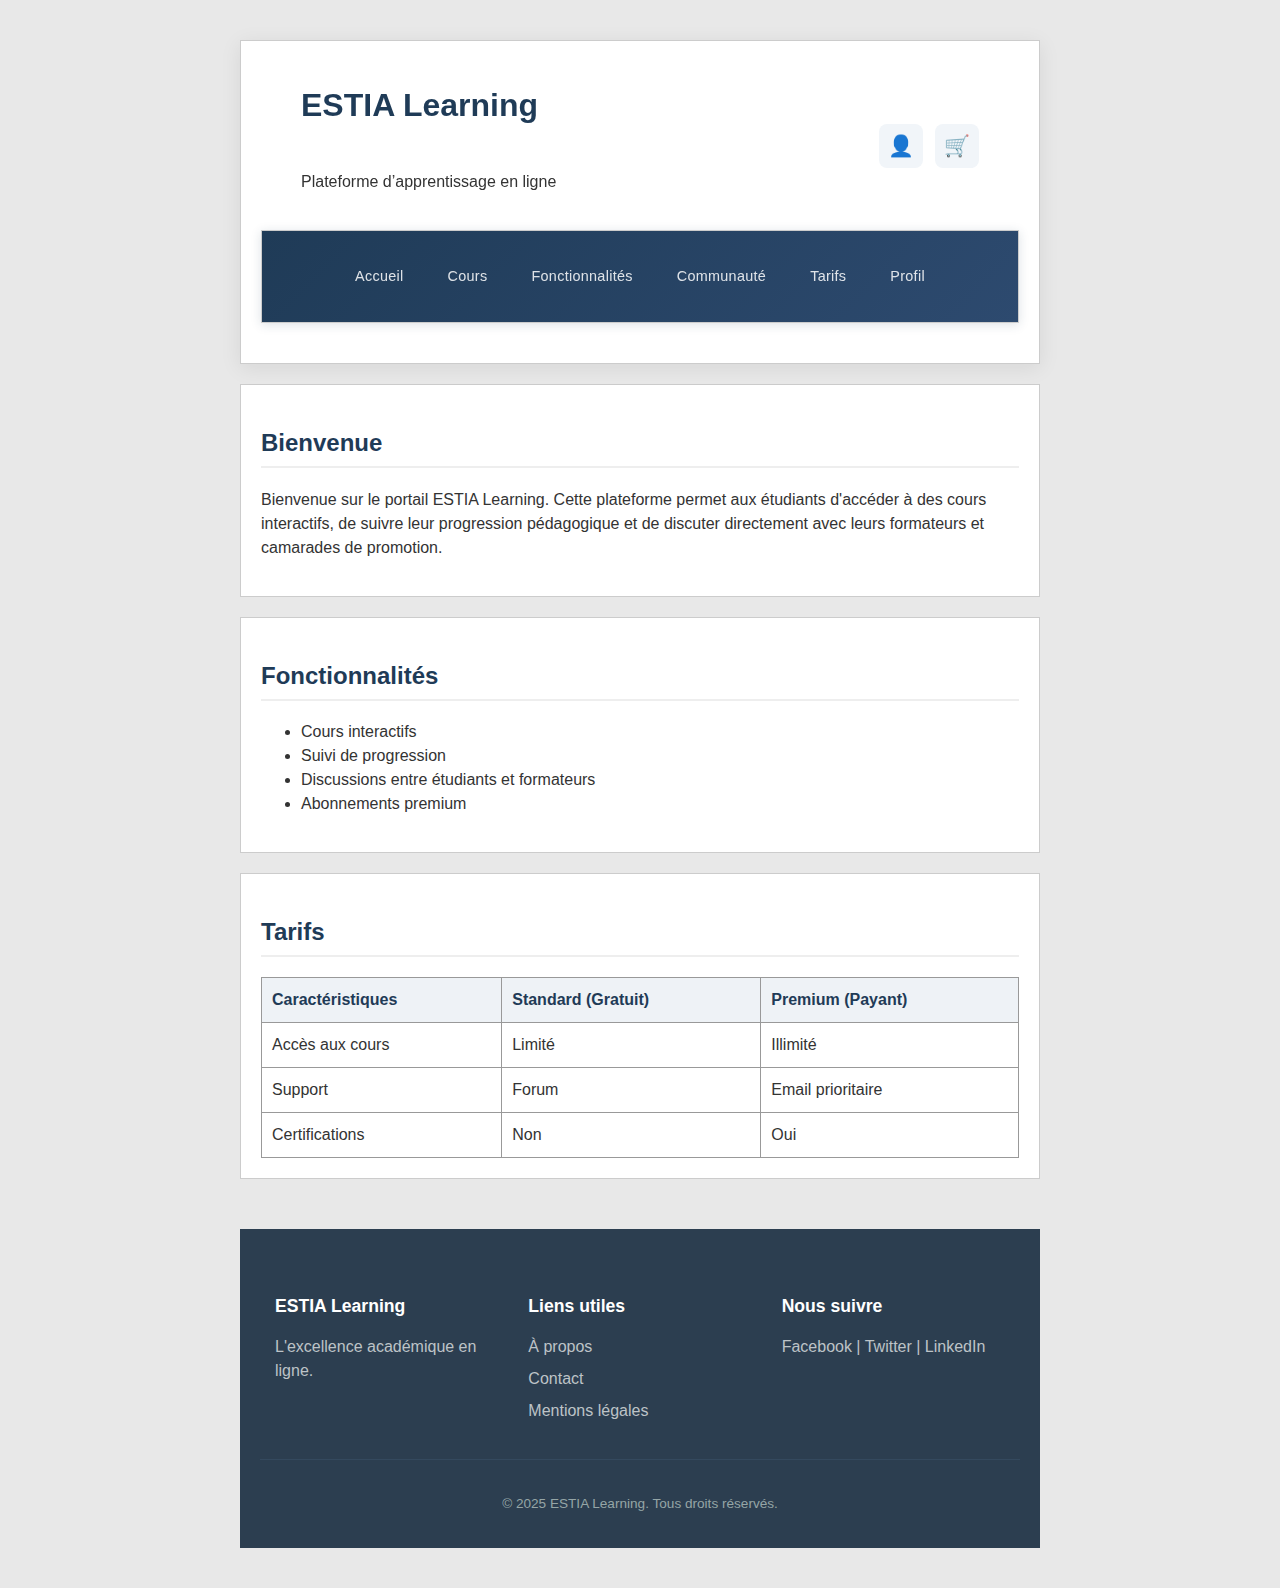
<file: index.html>
<!DOCTYPE html>
<html lang="fr">
<head>
    <meta charset="UTF-8">
    <title>ESTIA Learning</title>
    <link rel="stylesheet" href="assets/css/global/desktop.css" media="screen and (min-width: 768px)"> 
    <link rel="stylesheet" href="assets/css/global/mobile.css" media="screen and (max-width: 767px)">
    <link rel="stylesheet" href="assets/css/global/header.css">
</head>
<body>

    <!-- En-tête -->
    <header class="site-header">
        <div class="header-top">
            <div class="logo-container">
                <h1>ESTIA Learning</h1>
                <p>Plateforme d’apprentissage en ligne</p>
            </div>
            <div class="user-icons">
                <a href="#" class="icon-btn icon-profile" title="Mon Profil">👤</a>
                <a href="pages/panier_desktop.html" class="icon-btn desktop-only" title="Mon Panier">🛒<span class="cart-badge">0</span></a>
                <a href="pages/panier_mobile.html" class="icon-btn mobile-only" title="Mon Panier">🛒<span class="cart-badge">0</span></a>
            </div>
        </div>
        <nav class="main-nav">
            <ul>
                <li><a href="index.html">Accueil</a></li>
                <li><a href="pages/cours.html">Cours</a></li>
                <li><a href="#">Fonctionnalités</a></li>
                <li><a href="#">Communauté</a></li>
                <li><a href="#">Tarifs</a></li>
                <li><a href="#">Profil</a></li>
            </ul>
        </nav>
    </header>

    <!-- Contenu principal -->
    <div class="content-block">
        <h2>Bienvenue</h2>
        <p>
            Bienvenue sur le portail ESTIA Learning. Cette plateforme permet aux étudiants d'accéder 
            à des cours interactifs, de suivre leur progression pédagogique et de discuter 
            directement avec leurs formateurs et camarades de promotion.
        </p>
    </div>

    <div class="content-block">
        <h2>Fonctionnalités</h2>
        <ul>
            <li>Cours interactifs</li>
            <li>Suivi de progression</li>
            <li>Discussions entre étudiants et formateurs</li>
            <li>Abonnements premium</li>
        </ul>
    </div>

    <div class="content-block">
        <h2>Tarifs</h2>
        <table>
            <thead>
                <tr>
                    <th>Caractéristiques</th>
                    <th>Standard (Gratuit)</th>
                    <th>Premium (Payant)</th>
                </tr>
            </thead>
            <tbody>
                <tr>
                    <td>Accès aux cours</td>
                    <td>Limité</td>
                    <td>Illimité</td>
                </tr>
                <tr>
                    <td>Support</td>
                    <td>Forum</td>
                    <td>Email prioritaire</td>
                </tr>
                <tr>
                    <td>Certifications</td>
                    <td>Non</td>
                    <td>Oui</td>
                </tr>
            </tbody>
        </table>
    </div>

    <!-- Footer -->
    <footer>
        <div class="footer-content">
            <div class="footer-col">
                <h4>ESTIA Learning</h4>
                <p>L'excellence académique en ligne.</p>
            </div>
            <div class="footer-col">
                <h4>Liens utiles</h4>
                <ul>
                    <li><a href="#">À propos</a></li>
                    <li><a href="#">Contact</a></li>
                    <li><a href="#">Mentions légales</a></li>
                </ul>
            </div>
            <div class="footer-col">
                <h4>Nous suivre</h4>
                <p>Facebook | Twitter | LinkedIn</p>
            </div>
        </div>
        <div class="footer-bottom">
            <p>&copy; 2025 ESTIA Learning. Tous droits réservés.</p>
        </div>
    </footer>

    <script src="assets/js/cart.js"></script>
    <script src="assets/js/auth.js"></script>
</body>
</html>
</file>
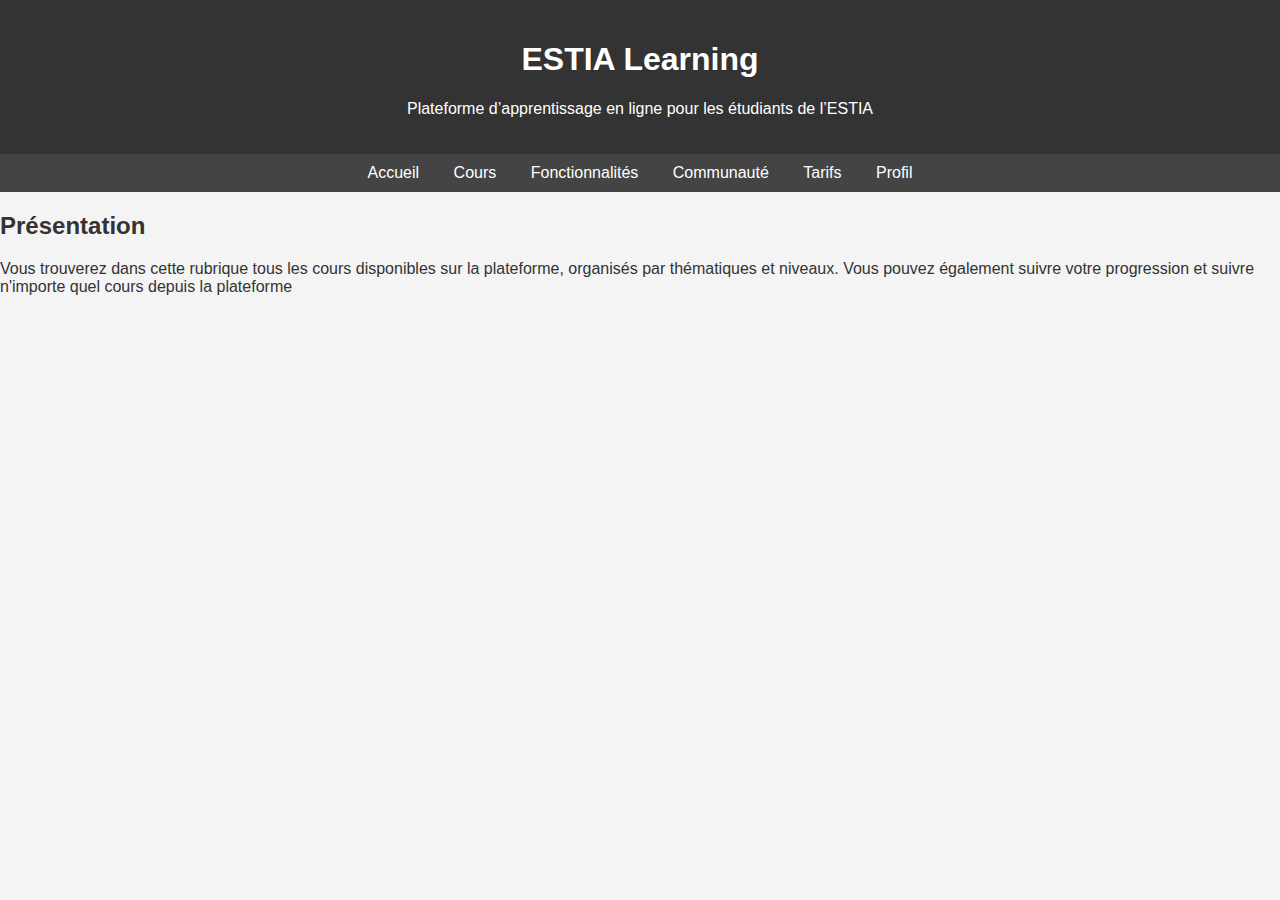
<file: Cours.html>
<!DOCTYPE html>
<html lang="fr">
<head>
    <meta charset="UTF-8">
    <title>Cours - ESTIA Learning</title>
    <link rel="stylesheet" href="styles/desktop.css" media="screen and (min-width: 768px)"> 
    <link rel="stylesheet" href="styles/mobile.css" media="screen and (max-width: 767px)">
</head>
<body>

        <!-- En-tête -->
    <header>
        <h1>ESTIA Learning</h1>
        <p class="subtitle">Plateforme d’apprentissage en ligne pour les étudiants de l’ESTIA</p>
    </header>

    <!-- Menu de navigation -->
    <nav>
        <ul>
            <li><a href="index.html">Accueil</a></li>
            <li><a href="Cours.html">Cours</a></li>
            <li><a href="#">Fonctionnalités</a></li>
            <li><a href="#">Communauté</a></li>
            <li><a href="#">Tarifs</a></li>
            <li><a href="#">Profil</a></li>
        </ul>
    </nav>

    <!-- Introduction -->
    <div class="content-block">
        <h2>Présentation</h2>
        <p>Vous trouverez dans cette rubrique tous les cours disponibles sur la plateforme, organisés par thématiques et niveaux.
            Vous pouvez également suivre votre progression et suivre n'importe quel cours depuis la plateforme
        </p>

</html>
</file>
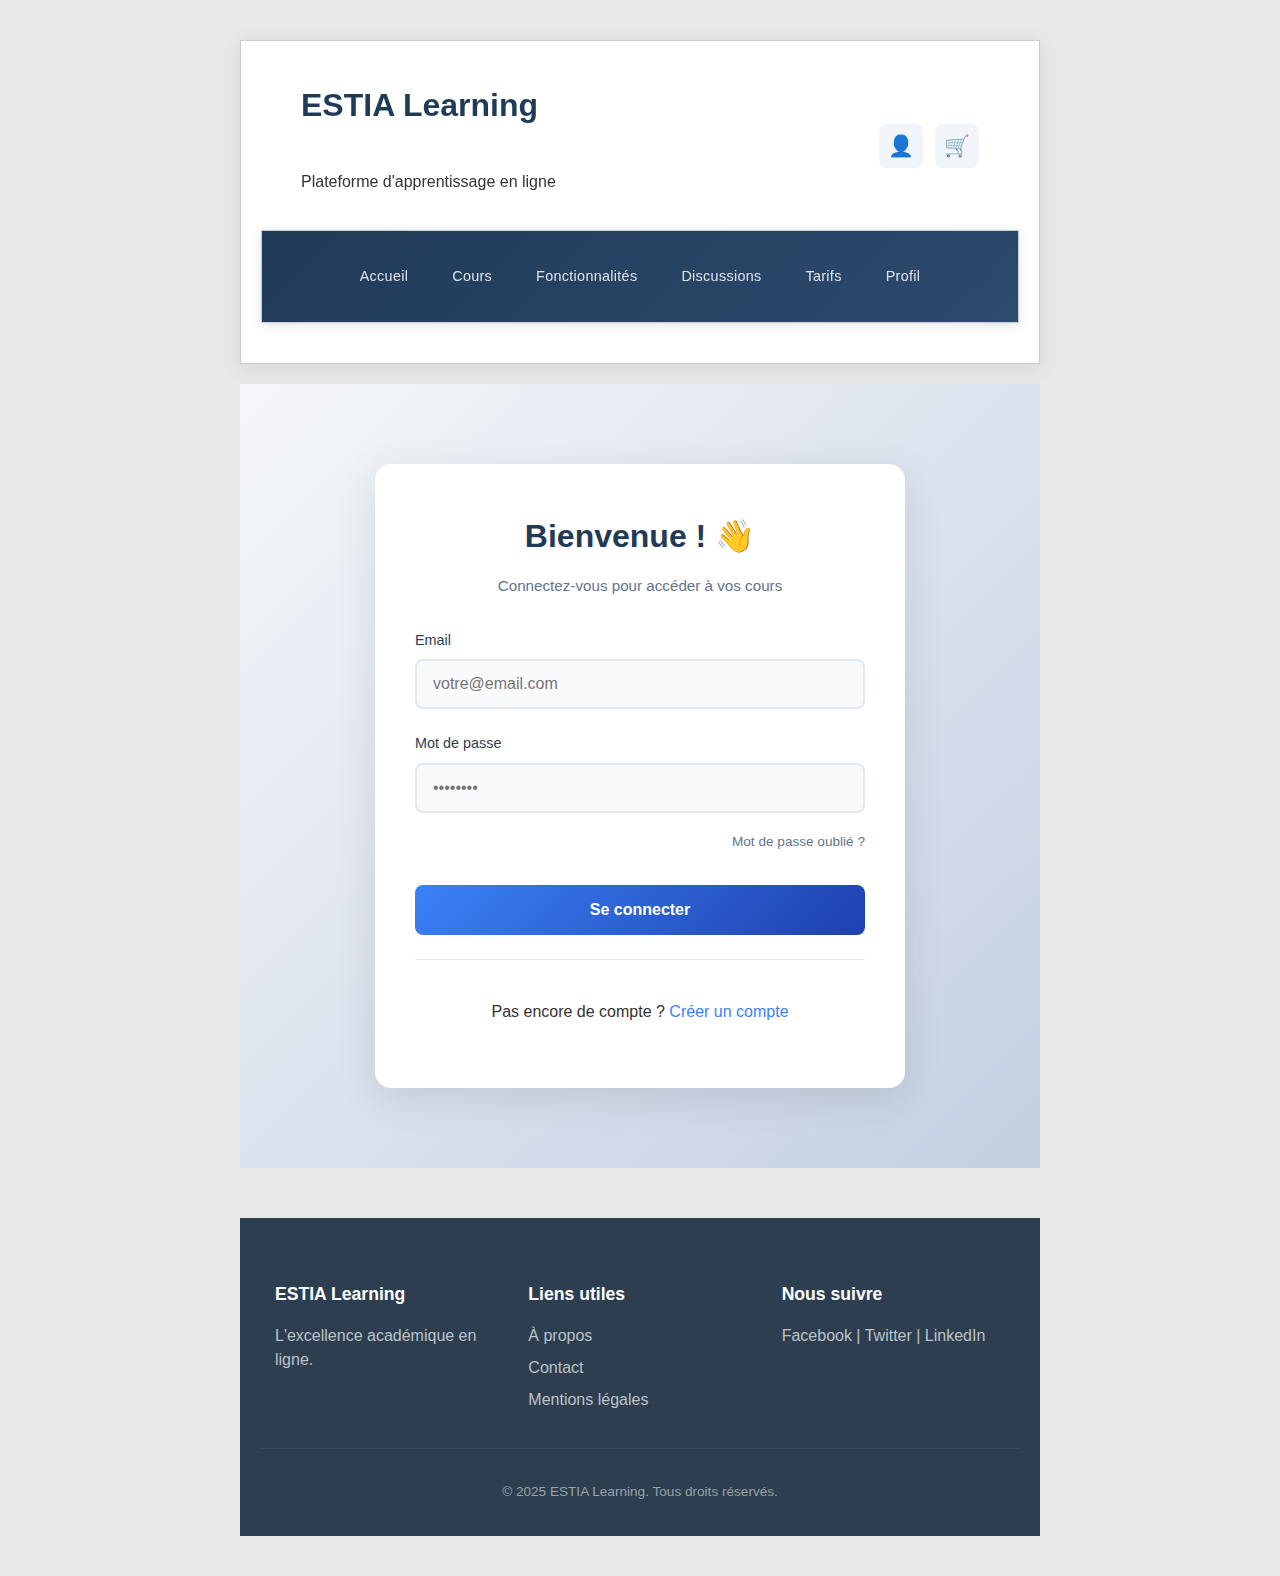
<file: pages/chat.html>
<!DOCTYPE html>
<html lang="fr">
<head>
    <meta charset="UTF-8">
    <meta name="viewport" content="width=device-width, initial-scale=1.0">
    <title>Chat - ESTIA Learning</title>
    <!-- Global Styles -->
    <link rel="stylesheet" href="../assets/css/global/desktop.css" media="screen and (min-width: 768px)"> 
    <link rel="stylesheet" href="../assets/css/global/mobile.css" media="screen and (max-width: 767px)">
    <link rel="stylesheet" href="../assets/css/global/header.css">
    <!-- Chat Specific Styles -->
    <link rel="stylesheet" href="../assets/css/chat/desktop.css" media="screen and (min-width: 768px)">
    <link rel="stylesheet" href="../assets/css/chat/mobile.css" media="screen and (max-width: 767px)">
</head>
<body>

    <!-- En-tête -->
    <header class="site-header">
        <div class="header-top">
            <div class="logo-container">
                <h1>ESTIA Learning</h1>
                <p>Plateforme d'apprentissage en ligne</p>
            </div>
            <div class="user-icons">
                <a href="profile.html" class="icon-btn icon-profile" title="Mon Profil">👤</a>
                <a href="panier_desktop.html" class="icon-btn desktop-only" title="Mon Panier">🛒<span class="cart-badge">0</span></a>
                <a href="panier_mobile.html" class="icon-btn mobile-only" title="Mon Panier">🛒<span class="cart-badge">0</span></a>
            </div>
        </div>
        <nav class="main-nav">
            <ul>
                <li><a href="../index.html">Accueil</a></li>
                <li><a href="cours.html">Cours</a></li>
                <li><a href="#">Fonctionnalités</a></li>
                <li><a href="chat.html" class="active">Discussions</a></li>
                <li><a href="#">Tarifs</a></li>
                <li><a href="profile.html">Profil</a></li>
            </ul>
        </nav>
    </header>

    <!-- Contenu Principal -->
    <main class="chat-page-wrapper">
        
        <!-- Header du Chat -->
        <div class="chat-header">
            <div>
                <h2>💬 Chat ESTIA Learning</h2>
                <div class="chat-info">
                    <span class="status-online"></span>
                    <span>Assistant en ligne</span>
                </div>
            </div>
            <div class="chat-actions">
                <button class="btn-action" id="clear-history-btn">🗑️ Effacer</button>
            </div>
        </div>

        <!-- Container du Chat -->
        <div id="chat-container">
            
            <!-- Zone des Messages -->
            <div id="messages">
                <!-- Les messages seront injectés ici par JavaScript -->
            </div>

            <!-- Zone de Saisie -->
            <div id="chat-input">
                <input 
                    type="text" 
                    id="message-input" 
                    placeholder="Écrivez votre message..." 
                    autocomplete="off"
                    maxlength="500"
                />
                <button id="send-btn">📤 Envoyer</button>
            </div>

        </div>

    </main>

    <!-- Footer -->
    <footer>
        <div class="footer-content">
            <div class="footer-col">
                <h4>ESTIA Learning</h4>
                <p>L'excellence académique en ligne.</p>
            </div>
            <div class="footer-col">
                <h4>Liens utiles</h4>
                <ul>
                    <li><a href="#">À propos</a></li>
                    <li><a href="#">Contact</a></li>
                    <li><a href="#">Mentions légales</a></li>
                </ul>
            </div>
            <div class="footer-col">
                <h4>Nous suivre</h4>
                <p>Facebook | Twitter | LinkedIn</p>
            </div>
        </div>
        <div class="footer-bottom">
            <p>&copy; 2025 ESTIA Learning. Tous droits réservés.</p>
        </div>
    </footer>

    <!-- Scripts -->
    <script src="../assets/js/cart.js"></script>
    <script src="../assets/js/auth.js"></script>
    <script src="../assets/js/chat.js"></script>
</body>
</html>
</file>
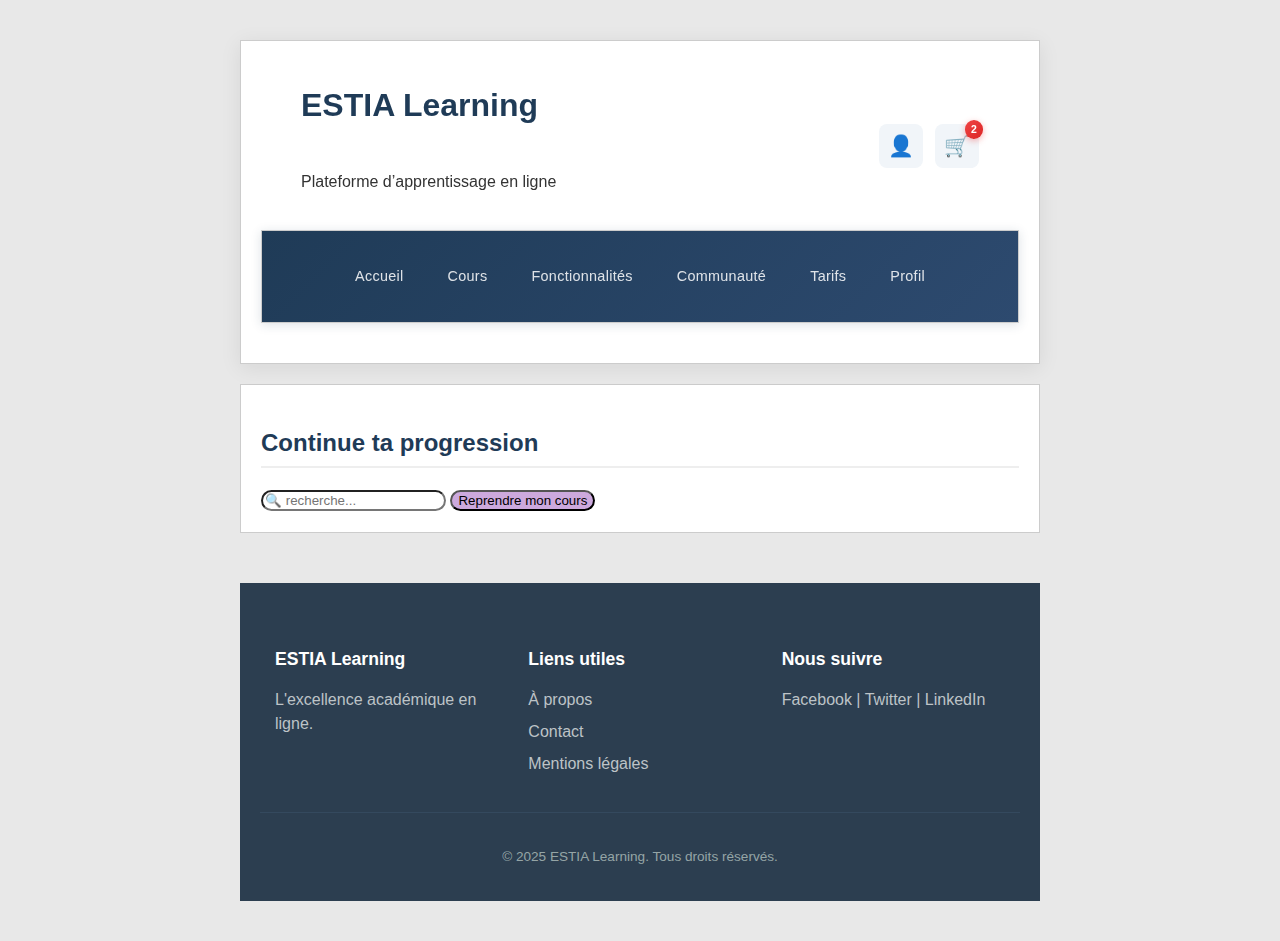
<file: pages/cours.html>
<!DOCTYPE html>
<html lang="fr">
<head>
    <meta charset="UTF-8">
    <title>Cours - ESTIA Learning</title>
    <link rel="stylesheet" href="../assets/css/global/desktop.css" media="screen and (min-width: 768px)"> 
    <link rel="stylesheet" href="../assets/css/global/mobile.css" media="screen and (max-width: 767px)">
    <link rel="stylesheet" href="../assets/css/global/header.css">
    <link rel="stylesheet" href="../assets/css/cours/desktop.css" media="screen and (min-width: 768px)">
    <link rel="stylesheet" href="../assets/css/cours/mobile.css" media="screen and (max-width: 767px)">
</head>
<body>

    <!-- En-tête -->
    <header class="site-header">
        <div class="header-top">
            <div class="logo-container">
                <h1>ESTIA Learning</h1>
                <p>Plateforme d’apprentissage en ligne</p>
            </div>
            <div class="user-icons">
                <a href="#" class="icon-btn icon-profile" title="Mon Profil">👤</a>
                <a href="panier_desktop.html" class="icon-btn desktop-only" title="Mon Panier">🛒 <span class="badge">2</span></a>
                <a href="panier_mobile.html" class="icon-btn mobile-only" title="Mon Panier">🛒 <span class="badge">2</span></a>
            </div>
        </div>
        <nav class="main-nav">
            <ul>
                <li><a href="../index.html">Accueil</a></li>
                <li><a href="cours.html">Cours</a></li>
                <li><a href="#">Fonctionnalités</a></li>
                <li><a href="#">Communauté</a></li>
                <li><a href="#">Tarifs</a></li>
                <li><a href="#">Profil</a></li>
            </ul>
        </nav>
    </header>

    <!-- Introduction -->
    <div class="content-block">
        <h2>Continue ta progression</h2>
        <input type ="search" class="searchbar" placeholder="🔍 recherche...">
        <button>Reprendre mon cours</button>
        </div>

    <!-- Footer -->
    <footer>
        <div class="footer-content">
            <div class="footer-col">
                <h4>ESTIA Learning</h4>
                <p>L'excellence académique en ligne.</p>
            </div>
            <div class="footer-col">
                <h4>Liens utiles</h4>
                <ul>
                    <li><a href="#">À propos</a></li>
                    <li><a href="#">Contact</a></li>
                    <li><a href="#">Mentions légales</a></li>
                </ul>
            </div>
            <div class="footer-col">
                <h4>Nous suivre</h4>
                <p>Facebook | Twitter | LinkedIn</p>
            </div>
        </div>
        <div class="footer-bottom">
            <p>&copy; 2025 ESTIA Learning. Tous droits réservés.</p>
        </div>
    </footer>

</body>
</html>
</file>
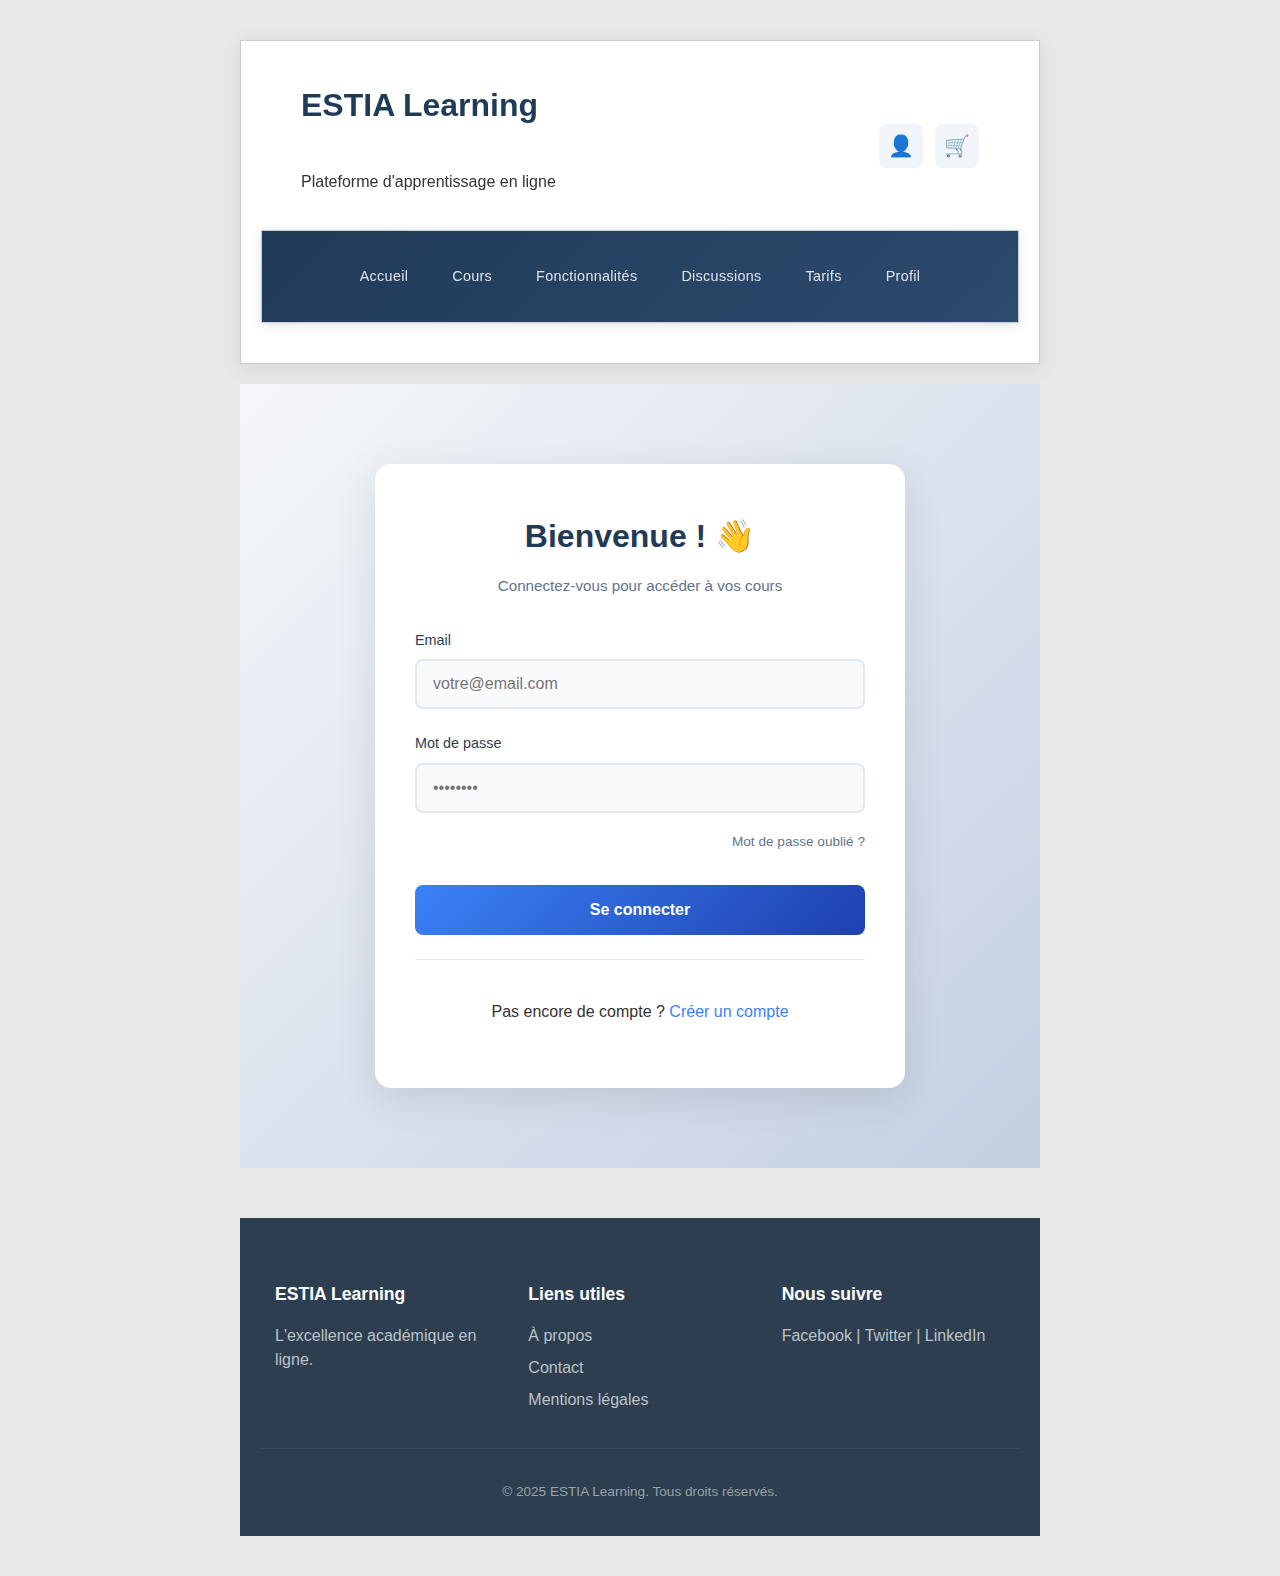
<file: pages/login.html>
<!DOCTYPE html>
<html lang="fr">
<head>
    <meta charset="UTF-8">
    <meta name="viewport" content="width=device-width, initial-scale=1.0">
    <title>Connexion - ESTIA Learning</title>
    <link rel="stylesheet" href="../assets/css/global/desktop.css" media="screen and (min-width: 768px)"> 
    <link rel="stylesheet" href="../assets/css/global/mobile.css" media="screen and (max-width: 767px)">
    <link rel="stylesheet" href="../assets/css/global/header.css">
    <style>
        /* Styles spécifiques à la page de connexion */
        .login-wrapper {
            min-height: 80vh;
            display: flex;
            align-items: center;
            justify-content: center;
            background: linear-gradient(135deg, #f5f7fa 0%, #c3cfe2 100%);
            padding: 2rem 1rem;
        }

        .login-container {
            background: white;
            padding: 3rem 2.5rem;
            border-radius: 16px;
            box-shadow: 0 10px 40px rgba(0, 0, 0, 0.1);
            max-width: 450px;
            width: 100%;
        }

        .login-header {
            text-align: center;
            margin-bottom: 2rem;
        }

        .login-header h1 {
            color: #1f3b57;
            font-size: 2rem;
            font-weight: 700;
            margin-bottom: 0.5rem;
        }

        .login-header p {
            color: #64748b;
            font-size: 0.95rem;
        }

        .login-form {
            display: flex;
            flex-direction: column;
            gap: 1.5rem;
        }

        .form-group {
            display: flex;
            flex-direction: column;
            gap: 0.5rem;
        }

        .form-group label {
            font-weight: 500;
            color: #2c3e50;
            font-size: 0.9rem;
        }

        .form-group input {
            padding: 0.875rem 1rem;
            border: 2px solid #e2e8f0;
            border-radius: 8px;
            font-size: 1rem;
            transition: all 0.3s ease;
            background: #f8fafc;
        }

        .form-group input:focus {
            outline: none;
            border-color: #3b82f6;
            background: white;
            box-shadow: 0 0 0 3px rgba(59, 130, 246, 0.1);
        }

        .btn-login {
            padding: 1rem;
            background: linear-gradient(135deg, #3b82f6 0%, #1e40af 100%);
            color: white;
            border: none;
            border-radius: 8px;
            font-size: 1rem;
            font-weight: 600;
            cursor: pointer;
            transition: all 0.3s ease;
            margin-top: 0.5rem;
        }

        .btn-login:hover {
            transform: translateY(-2px);
            box-shadow: 0 8px 20px rgba(59, 130, 246, 0.3);
        }

        .login-footer {
            text-align: center;
            margin-top: 1.5rem;
            padding-top: 1.5rem;
            border-top: 1px solid #e2e8f0;
        }

        .login-footer a {
            color: #3b82f6;
            text-decoration: none;
            font-weight: 500;
        }

        .login-footer a:hover {
            text-decoration: underline;
        }

        .forgot-password {
            text-align: right;
            margin-top: -0.5rem;
        }

        .forgot-password a {
            color: #64748b;
            font-size: 0.85rem;
            text-decoration: none;
        }

        .forgot-password a:hover {
            color: #3b82f6;
        }

        /* Messages d'authentification */
        .auth-message {
            padding: 1rem 1.25rem;
            border-radius: 8px;
            margin-bottom: 1.5rem;
            font-weight: 500;
            text-align: center;
            animation: slideIn 0.3s ease;
        }

        @keyframes slideIn {
            from {
                opacity: 0;
                transform: translateY(-10px);
            }
            to {
                opacity: 1;
                transform: translateY(0);
            }
        }

        .auth-message-success {
            background: #d1fae5;
            color: #065f46;
            border: 1px solid #6ee7b7;
        }

        .auth-message-error {
            background: #fee2e2;
            color: #991b1b;
            border: 1px solid #fca5a5;
        }

        .auth-message-info {
            background: #dbeafe;
            color: #1e40af;
            border: 1px solid #93c5fd;
        }
    </style>
</head>
<body>
    <!-- En-tête -->
    <header class="site-header">
        <div class="header-top">
            <div class="logo-container">
                <h1>ESTIA Learning</h1>
                <p>Plateforme d'apprentissage en ligne</p>
            </div>
            <div class="user-icons">
                <a href="login.html" class="icon-btn icon-profile" title="Se connecter">👤</a>
                <a href="panier_desktop.html" class="icon-btn desktop-only" title="Mon Panier">🛒<span class="cart-badge">0</span></a>
                <a href="panier_mobile.html" class="icon-btn mobile-only" title="Mon Panier">🛒<span class="cart-badge">0</span></a>
            </div>
        </div>
        <nav class="main-nav">
            <ul>
                <li><a href="../index.html">Accueil</a></li>
                <li><a href="cours.html">Cours</a></li>
                <li><a href="#">Fonctionnalités</a></li>
                <li><a href="chat.html">Discussions</a></li>
                <li><a href="#">Tarifs</a></li>
                <li><a href="profile.html">Profil</a></li>
            </ul>
        </nav>
    </header>

    <!-- Contenu principal -->
    <main class="login-wrapper">
        <div class="login-container">
            <div class="login-header">
                <h1>Bienvenue ! 👋</h1>
                <p>Connectez-vous pour accéder à vos cours</p>
            </div>

            <form id="login-form" class="login-form">
                <div class="form-group">
                    <label for="email">Email</label>
                    <input 
                        type="email" 
                        id="email" 
                        name="email" 
                        placeholder="votre@email.com"
                        required
                        autocomplete="email"
                    >
                </div>

                <div class="form-group">
                    <label for="password">Mot de passe</label>
                    <input 
                        type="password" 
                        id="password" 
                        name="password" 
                        placeholder="••••••••"
                        required
                        autocomplete="current-password"
                    >
                </div>

                <div class="forgot-password">
                    <a href="#">Mot de passe oublié ?</a>
                </div>

                <button type="submit" class="btn-login">
                    Se connecter
                </button>
            </form>

            <div class="login-footer">
                <p>Pas encore de compte ? <a href="#">Créer un compte</a></p>
            </div>
        </div>
    </main>

    <!-- Footer -->
    <footer>
        <div class="footer-content">
            <div class="footer-col">
                <h4>ESTIA Learning</h4>
                <p>L'excellence académique en ligne.</p>
            </div>
            <div class="footer-col">
                <h4>Liens utiles</h4>
                <ul>
                    <li><a href="#">À propos</a></li>
                    <li><a href="#">Contact</a></li>
                    <li><a href="#">Mentions légales</a></li>
                </ul>
            </div>
            <div class="footer-col">
                <h4>Nous suivre</h4>
                <p>Facebook | Twitter | LinkedIn</p>
            </div>
        </div>
        <div class="footer-bottom">
            <p>&copy; 2025 ESTIA Learning. Tous droits réservés.</p>
        </div>
    </footer>

    <!-- Scripts -->
    <script src="../assets/js/cart.js"></script>
    <script src="../assets/js/auth.js"></script>
    <script>
        // Redirige si déjà connecté
        document.addEventListener('DOMContentLoaded', function() {
            redirectIfAuthenticated();
        });
    </script>
</body>
</html>
</file>
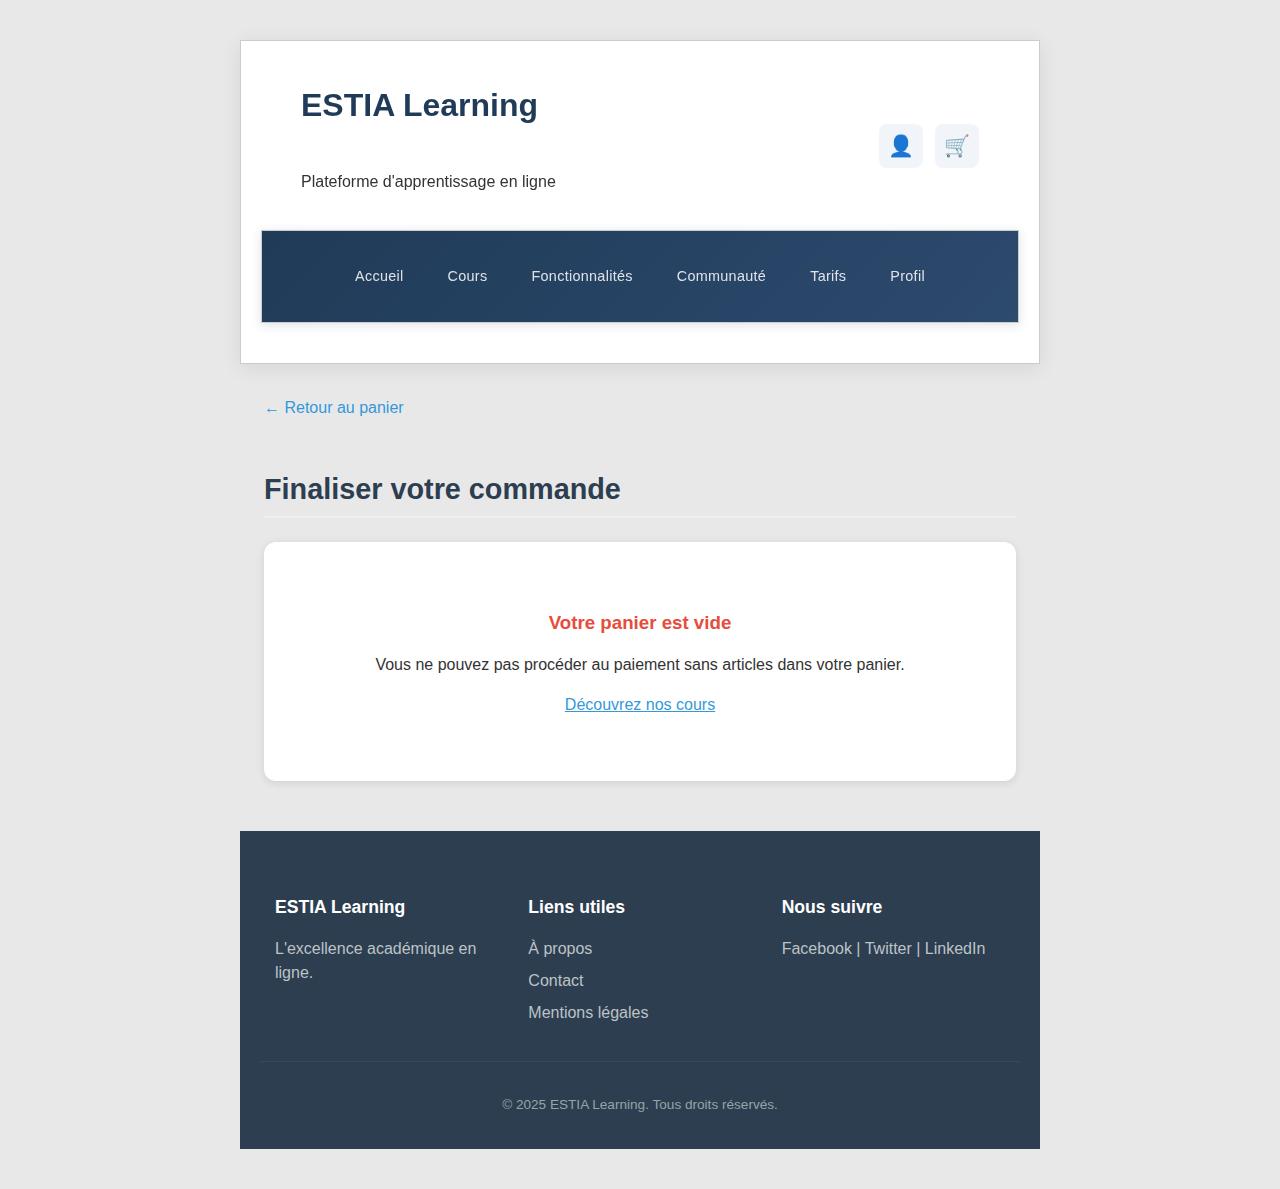
<file: pages/paiement.html>
<!DOCTYPE html>
<html lang="fr">
<head>
    <meta charset="UTF-8">
    <meta name="viewport" content="width=device-width, initial-scale=1.0">
    <title>Paiement - ESTIA Learning</title>
    <link rel="stylesheet" href="../assets/css/global/desktop.css" media="screen and (min-width: 768px)"> 
    <link rel="stylesheet" href="../assets/css/global/mobile.css" media="screen and (max-width: 767px)">
    <link rel="stylesheet" href="../assets/css/global/header.css">
    <link rel="stylesheet" href="../assets/css/panier/desktop.css" media="screen and (min-width: 768px)">
    <link rel="stylesheet" href="../assets/css/panier/mobile.css" media="screen and (max-width: 767px)">
    <style>
        .payment-main {
            max-width: 800px;
            margin: 2rem auto;
            padding: 0 1.5rem;
        }

        .payment-main h2 {
            color: #2c3e50;
            margin-bottom: 1.5rem;
            font-size: 1.8rem;
        }

        .payment-container {
            display: grid;
            grid-template-columns: 1fr 1fr;
            gap: 2rem;
        }

        @media (max-width: 768px) {
            .payment-container {
                grid-template-columns: 1fr;
            }
        }

        .payment-form {
            background: white;
            padding: 1.5rem;
            border-radius: 12px;
            box-shadow: 0 2px 8px rgba(0,0,0,0.1);
        }

        .payment-form h3 {
            color: #2c3e50;
            margin-bottom: 1rem;
            font-size: 1.2rem;
            border-bottom: 2px solid #3498db;
            padding-bottom: 0.5rem;
        }

        .form-group {
            margin-bottom: 1rem;
        }

        .form-group label {
            display: block;
            margin-bottom: 0.5rem;
            color: #34495e;
            font-weight: 500;
        }

        .form-group input,
        .form-group select {
            width: 100%;
            padding: 0.8rem;
            border: 1px solid #ddd;
            border-radius: 8px;
            font-size: 1rem;
            transition: border-color 0.3s;
        }

        .form-group input:focus,
        .form-group select:focus {
            outline: none;
            border-color: #3498db;
        }

        .form-row {
            display: grid;
            grid-template-columns: 1fr 1fr;
            gap: 1rem;
        }

        .order-summary {
            background: white;
            padding: 1.5rem;
            border-radius: 12px;
            box-shadow: 0 2px 8px rgba(0,0,0,0.1);
            height: fit-content;
        }

        .order-summary h3 {
            color: #2c3e50;
            margin-bottom: 1rem;
            font-size: 1.2rem;
            border-bottom: 2px solid #3498db;
            padding-bottom: 0.5rem;
        }

        .order-items {
            margin-bottom: 1.5rem;
        }

        .order-item {
            display: flex;
            justify-content: space-between;
            padding: 0.8rem 0;
            border-bottom: 1px solid #eee;
        }

        .order-item:last-child {
            border-bottom: none;
        }

        .item-name {
            color: #34495e;
        }

        .item-quantity {
            color: #7f8c8d;
            font-size: 0.9rem;
        }

        .item-price {
            color: #2c3e50;
            font-weight: 600;
        }

        .order-totals {
            border-top: 2px solid #eee;
            padding-top: 1rem;
        }

        .total-line {
            display: flex;
            justify-content: space-between;
            margin-bottom: 0.5rem;
            color: #34495e;
        }

        .total-line.grand-total {
            font-size: 1.2rem;
            font-weight: bold;
            color: #2c3e50;
            margin-top: 0.5rem;
            padding-top: 0.5rem;
            border-top: 1px solid #ddd;
        }

        .btn-pay {
            display: block;
            width: 100%;
            padding: 1rem;
            background: #27ae60;
            color: white;
            border: none;
            border-radius: 8px;
            font-size: 1.1rem;
            font-weight: 600;
            cursor: pointer;
            transition: background 0.3s;
            margin-top: 1.5rem;
        }

        .btn-pay:hover {
            background: #219a52;
        }

        .btn-pay:disabled {
            background: #95a5a6;
            cursor: not-allowed;
        }

        .back-to-cart {
            display: inline-block;
            margin-bottom: 1.5rem;
            color: #3498db;
            text-decoration: none;
            font-weight: 500;
        }

        .back-to-cart:hover {
            text-decoration: underline;
        }

        .empty-cart-message {
            text-align: center;
            padding: 3rem;
            background: white;
            border-radius: 12px;
            box-shadow: 0 2px 8px rgba(0,0,0,0.1);
        }

        .empty-cart-message h3 {
            color: #e74c3c;
            margin-bottom: 1rem;
        }

        .empty-cart-message a {
            color: #3498db;
        }

        /* Success modal */
        .modal-overlay {
            display: none;
            position: fixed;
            top: 0;
            left: 0;
            width: 100%;
            height: 100%;
            background: rgba(0,0,0,0.5);
            justify-content: center;
            align-items: center;
            z-index: 1000;
        }

        .modal-content {
            background: white;
            padding: 2rem;
            border-radius: 12px;
            text-align: center;
            max-width: 400px;
            width: 90%;
        }

        .modal-content .success-icon {
            font-size: 4rem;
            margin-bottom: 1rem;
        }

        .modal-content h3 {
            color: #27ae60;
            margin-bottom: 1rem;
        }

        .modal-content p {
            color: #34495e;
            margin-bottom: 1.5rem;
        }

        .modal-content .btn-home {
            display: inline-block;
            padding: 0.8rem 2rem;
            background: #3498db;
            color: white;
            text-decoration: none;
            border-radius: 8px;
            font-weight: 500;
        }
    </style>
</head>
<body>
    <!-- En-tête -->
    <header class="site-header">
        <div class="header-top">
            <div class="logo-container">
                <h1>ESTIA Learning</h1>
                <p>Plateforme d'apprentissage en ligne</p>
            </div>
            <div class="user-icons">
                <a href="#" class="icon-btn icon-profile" title="Mon Profil">👤</a>
                <a href="panier_desktop.html" class="icon-btn desktop-only" title="Mon Panier">🛒<span class="cart-badge">0</span></a>
                <a href="panier_mobile.html" class="icon-btn mobile-only" title="Mon Panier">🛒<span class="cart-badge">0</span></a>
            </div>
        </div>
        <nav class="main-nav">
            <ul>
                <li><a href="../index.html">Accueil</a></li>
                <li><a href="cours.html">Cours</a></li>
                <li><a href="#">Fonctionnalités</a></li>
                <li><a href="#">Communauté</a></li>
                <li><a href="#">Tarifs</a></li>
                <li><a href="#">Profil</a></li>
            </ul>
        </nav>
    </header>

    <!-- Contenu principal -->
    <main class="payment-main">
        <a href="panier_desktop.html" class="back-to-cart">← Retour au panier</a>
        <h2>Finaliser votre commande</h2>
        
        <div id="payment-content">
            <!-- Sera rempli dynamiquement -->
        </div>
    </main>

    <!-- Modal de succès -->
    <div class="modal-overlay" id="success-modal">
        <div class="modal-content">
            <div class="success-icon">✅</div>
            <h3>Paiement réussi !</h3>
            <p>Merci pour votre achat. Vous pouvez maintenant accéder à vos cours depuis votre espace personnel.</p>
            <a href="../index.html" class="btn-home" onclick="clearCart()">Retour à l'accueil</a>
        </div>
    </div>

    <!-- Footer -->
    <footer>
        <div class="footer-content">
            <div class="footer-col">
                <h4>ESTIA Learning</h4>
                <p>L'excellence académique en ligne.</p>
            </div>
            <div class="footer-col">
                <h4>Liens utiles</h4>
                <ul>
                    <li><a href="#">À propos</a></li>
                    <li><a href="#">Contact</a></li>
                    <li><a href="#">Mentions légales</a></li>
                </ul>
            </div>
            <div class="footer-col">
                <h4>Nous suivre</h4>
                <p>Facebook | Twitter | LinkedIn</p>
            </div>
        </div>
        <div class="footer-bottom">
            <p>&copy; 2025 ESTIA Learning. Tous droits réservés.</p>
        </div>
    </footer>

    <script src="../assets/js/cart.js"></script>
    <script>
        // Fonctions spécifiques à la page de paiement
        function renderPaymentPage() {
            const cart = getCart();
            const container = document.getElementById('payment-content');
            
            if (cart.length === 0) {
                container.innerHTML = `
                    <div class="empty-cart-message">
                        <h3>Votre panier est vide</h3>
                        <p>Vous ne pouvez pas procéder au paiement sans articles dans votre panier.</p>
                        <p><a href="cours.html">Découvrez nos cours</a></p>
                    </div>
                `;
                return;
            }
            
            const totals = calculateCartTotal();
            
            // Générer les items de la commande
            let orderItemsHTML = cart.map(item => `
                <div class="order-item">
                    <div>
                        <div class="item-name">${item.name}</div>
                        <div class="item-quantity">Quantité: ${item.quantity}</div>
                    </div>
                    <div class="item-price">${(item.price * item.quantity).toFixed(2).replace('.', ',')} €</div>
                </div>
            `).join('');
            
            container.innerHTML = `
                <div class="payment-container">
                    <div class="payment-form">
                        <h3>Informations de paiement</h3>
                        <form id="payment-form" onsubmit="processPayment(event)">
                            <div class="form-group">
                                <label for="email">Email</label>
                                <input type="email" id="email" name="email" required placeholder="votre@email.com">
                            </div>
                            
                            <div class="form-group">
                                <label for="card-name">Nom sur la carte</label>
                                <input type="text" id="card-name" name="card-name" required placeholder="Jean Dupont">
                            </div>
                            
                            <div class="form-group">
                                <label for="card-number">Numéro de carte</label>
                                <input type="text" id="card-number" name="card-number" required 
                                       placeholder="1234 5678 9012 3456" 
                                       maxlength="19"
                                       oninput="formatCardNumber(this)">
                            </div>
                            
                            <div class="form-row">
                                <div class="form-group">
                                    <label for="expiry">Date d'expiration</label>
                                    <input type="text" id="expiry" name="expiry" required 
                                           placeholder="MM/AA" 
                                           maxlength="5"
                                           oninput="formatExpiry(this)">
                                </div>
                                <div class="form-group">
                                    <label for="cvv">CVV</label>
                                    <input type="text" id="cvv" name="cvv" required 
                                           placeholder="123" 
                                           maxlength="4">
                                </div>
                            </div>
                            
                            <button type="submit" class="btn-pay">
                                Payer ${totals.total.toFixed(2).replace('.', ',')} €
                            </button>
                        </form>
                    </div>
                    
                    <div class="order-summary">
                        <h3>Récapitulatif de commande</h3>
                        <div class="order-items">
                            ${orderItemsHTML}
                        </div>
                        <div class="order-totals">
                            <div class="total-line">
                                <span>Sous-total</span>
                                <span>${totals.subtotal.toFixed(2).replace('.', ',')} €</span>
                            </div>
                            <div class="total-line">
                                <span>TVA (20%)</span>
                                <span>${totals.tva.toFixed(2).replace('.', ',')} €</span>
                            </div>
                            <div class="total-line grand-total">
                                <span>Total</span>
                                <span>${totals.total.toFixed(2).replace('.', ',')} €</span>
                            </div>
                        </div>
                    </div>
                </div>
            `;
        }
        
        // Formatage du numéro de carte
        function formatCardNumber(input) {
            let value = input.value.replace(/\s/g, '').replace(/\D/g, '');
            let formatted = value.match(/.{1,4}/g)?.join(' ') || value;
            input.value = formatted;
        }
        
        // Formatage de la date d'expiration
        function formatExpiry(input) {
            let value = input.value.replace(/\D/g, '');
            if (value.length >= 2) {
                value = value.substring(0, 2) + '/' + value.substring(2);
            }
            input.value = value;
        }
        
        // Traitement du paiement (simulation)
        function processPayment(event) {
            event.preventDefault();
            
            const submitBtn = event.target.querySelector('.btn-pay');
            submitBtn.disabled = true;
            submitBtn.textContent = 'Traitement en cours...';
            
            // Simulation d'un délai de traitement
            setTimeout(() => {
                // Vider le panier
                clearCart();
                
                // Afficher le modal de succès
                document.getElementById('success-modal').style.display = 'flex';
            }, 2000);
        }
        
        // Initialisation au chargement de la page
        document.addEventListener('DOMContentLoaded', function() {
            renderPaymentPage();
            updateCartBadge();
        });
    </script>
</body>
</html>
</file>
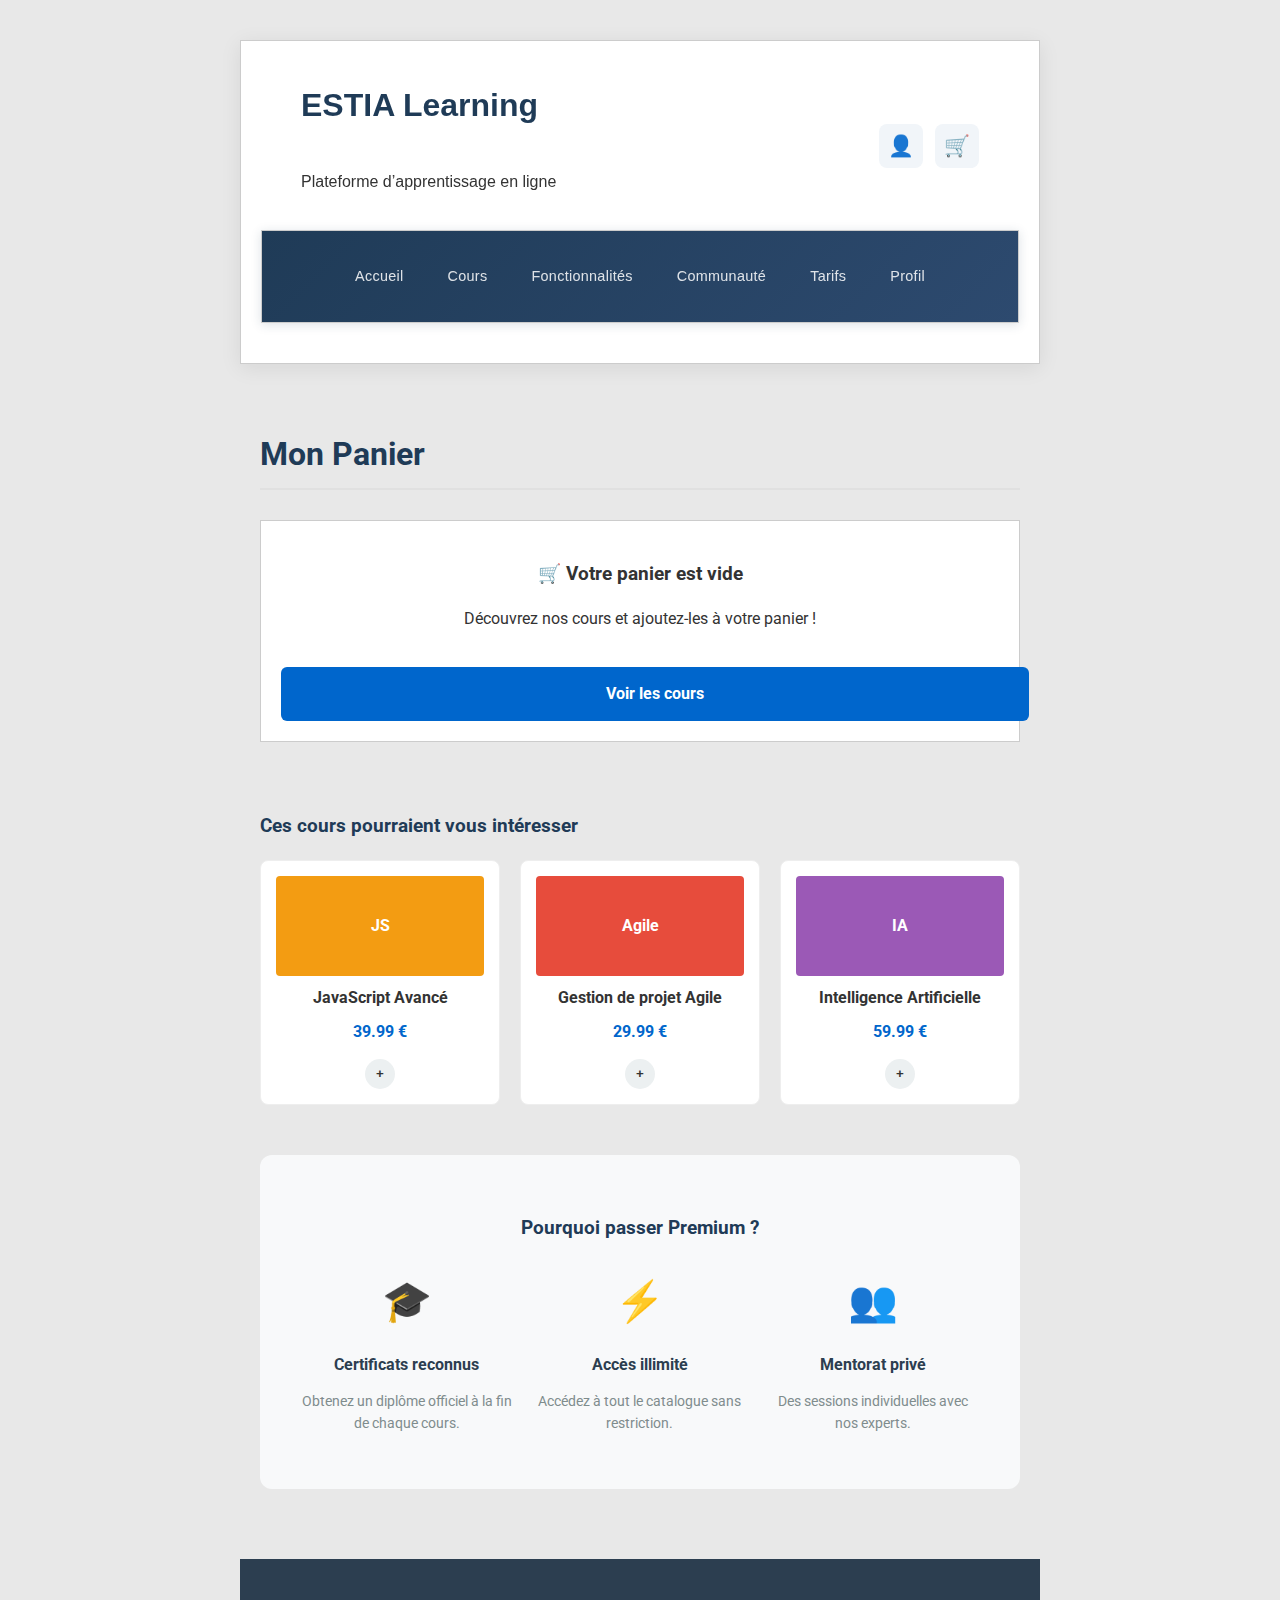
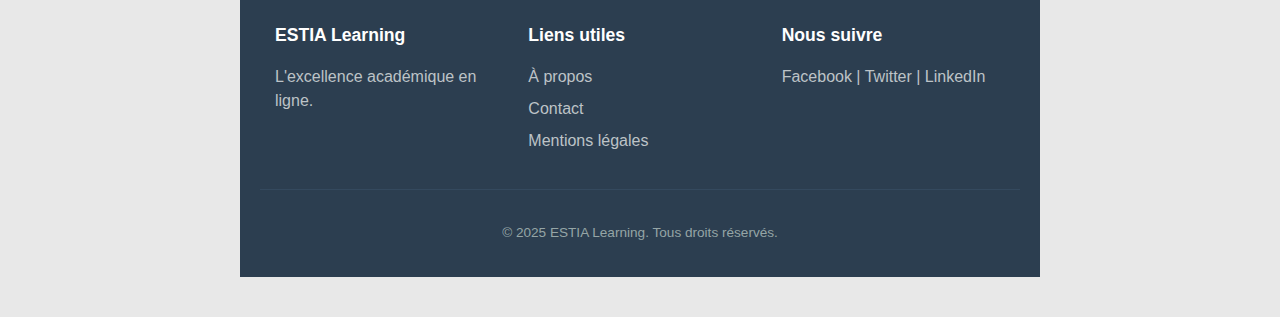
<file: pages/panier_desktop.html>
<!DOCTYPE html>
<html lang="fr">
<head>
    <meta charset="UTF-8">
    <meta name="viewport" content="width=device-width, initial-scale=1.0">
    <title>Mon Panier - ESTIA Learning</title>
    <!-- Global Styles -->
    <link rel="stylesheet" href="../assets/css/global/desktop.css" media="screen and (min-width: 768px)"> 
    <link rel="stylesheet" href="../assets/css/global/mobile.css" media="screen and (max-width: 767px)">
    <link rel="stylesheet" href="../assets/css/global/header.css">
    <!-- Page Specific Styles -->
    <link rel="stylesheet" href="../assets/css/panier/desktop.css" media="screen and (min-width: 768px)">
    <link rel="stylesheet" href="../assets/css/panier/mobile.css" media="screen and (max-width: 767px)">
    <!-- Google Fonts -->
    <link href="https://fonts.googleapis.com/css2?family=Roboto:wght@400;500;700&display=swap" rel="stylesheet">
</head>
<body>

    <!-- En-tête -->
    <header class="site-header">
        <div class="header-top">
            <div class="logo-container">
                <h1>ESTIA Learning</h1>
                <p>Plateforme d’apprentissage en ligne</p>
            </div>
            <div class="user-icons">
                <a href="#" class="icon-btn icon-profile" title="Mon Profil">👤</a>
                <a href="panier_desktop.html" class="icon-btn desktop-only" title="Mon Panier">🛒<span class="cart-badge">0</span></a>
                <a href="panier_mobile.html" class="icon-btn mobile-only" title="Mon Panier">🛒<span class="cart-badge">0</span></a>
            </div>
        </div>
        <nav class="main-nav">
            <ul>
                <li><a href="../index.html">Accueil</a></li>
                <li><a href="cours.html">Cours</a></li>
                <li><a href="#">Fonctionnalités</a></li>
                <li><a href="#">Communauté</a></li>
                <li><a href="#">Tarifs</a></li>
                <li><a href="#">Profil</a></li>
            </ul>
        </nav>
    </header>

    <!-- Contenu Principal -->
    <main class="cart-page-wrapper">
        
        <h2 class="page-title">Mon Panier</h2>

        <!-- Message panier vide -->
        <div id="cart-empty-message" class="content-block" style="text-align: center; display: none;">
            <h3>🛒 Votre panier est vide</h3>
            <p>Découvrez nos cours et ajoutez-les à votre panier !</p>
            <a href="cours.html" class="btn-checkout" style="display: inline-block; text-decoration: none; margin-top: 20px;">Voir les cours</a>
        </div>

        <div class="cart-layout">
            <!-- Colonne Gauche : Liste des produits (dynamique) -->
            <section class="cart-items-section" id="cart-items-container">
                <!-- Les articles seront injectés ici par JavaScript -->
            </section>

            <!-- Colonne Droite : Récapitulatif -->
            <aside class="cart-summary-section">
                <div class="summary-card">
                    <h3>Récapitulatif</h3>
                    <div class="summary-row">
                        <span>Sous-total</span>
                        <span id="cart-subtotal">0.00 €</span>
                    </div>
                    <div class="summary-row">
                        <span>TVA (20%)</span>
                        <span id="cart-tva">0.00 €</span>
                    </div>
                    <hr>
                    <div class="summary-row total">
                        <span>Total</span>
                        <span id="cart-total">0.00 €</span>
                    </div>
                    <a href="paiement.html" class="btn-checkout" style="display: block; text-align: center; text-decoration: none;">Payer maintenant</a>
                    <p class="secure-text">🔒 Paiement 100% sécurisé</p>
                    <button onclick="clearCart()" class="btn-clear-cart">🗑️ Vider le panier</button>
                </div>
            </aside>
        </div>

        <!-- Section Cours Similaires -->
        <section class="similar-courses-section">
            <h3>Ces cours pourraient vous intéresser</h3>
            <div class="cards-grid">
                <div class="mini-card">
                    <div class="mini-img">JS</div>
                    <h4>JavaScript Avancé</h4>
                    <p>39.99 €</p>
                    <button class="btn-add" onclick="addToCart('js-advanced', 'JavaScript Avancé', 39.99, '', 'Marc Leroy')">+</button>
                </div>
                <div class="mini-card">
                    <div class="mini-img" style="background-color: #e74c3c;">Agile</div>
                    <h4>Gestion de projet Agile</h4>
                    <p>29.99 €</p>
                    <button class="btn-add" onclick="addToCart('agile-101', 'Gestion de projet Agile', 29.99, '', 'Julie Moreau')">+</button>
                </div>
                <div class="mini-card">
                    <div class="mini-img" style="background-color: #9b59b6;">IA</div>
                    <h4>Intelligence Artificielle</h4>
                    <p>59.99 €</p>
                    <button class="btn-add" onclick="addToCart('ai-intro', 'Intelligence Artificielle', 59.99, '', 'Prof. Bernard')">+</button>
                </div>
            </div>
        </section>

        <!-- Section Bénéfices Premium -->
        <section class="premium-benefits-section">
            <h3>Pourquoi passer Premium ?</h3>
            <div class="benefits-grid">
                <div class="benefit-item">
                    <span class="benefit-icon">🎓</span>
                    <h4>Certificats reconnus</h4>
                    <p>Obtenez un diplôme officiel à la fin de chaque cours.</p>
                </div>
                <div class="benefit-item">
                    <span class="benefit-icon">⚡</span>
                    <h4>Accès illimité</h4>
                    <p>Accédez à tout le catalogue sans restriction.</p>
                </div>
                <div class="benefit-item">
                    <span class="benefit-icon">👥</span>
                    <h4>Mentorat privé</h4>
                    <p>Des sessions individuelles avec nos experts.</p>
                </div>
            </div>
        </section>

    </main>

    <!-- Footer -->
    <footer>
        <div class="footer-content">
            <div class="footer-col">
                <h4>ESTIA Learning</h4>
                <p>L'excellence académique en ligne.</p>
            </div>
            <div class="footer-col">
                <h4>Liens utiles</h4>
                <ul>
                    <li><a href="#">À propos</a></li>
                    <li><a href="#">Contact</a></li>
                    <li><a href="#">Mentions légales</a></li>
                </ul>
            </div>
            <div class="footer-col">
                <h4>Nous suivre</h4>
                <p>Facebook | Twitter | LinkedIn</p>
            </div>
        </div>
        <div class="footer-bottom">
            <p>&copy; 2025 ESTIA Learning. Tous droits réservés.</p>
        </div>
    </footer>

    <!-- Script Panier -->
    <script src="../assets/js/cart.js"></script>
    <script src="../assets/js/auth.js"></script>
</body>
</html>
</file>
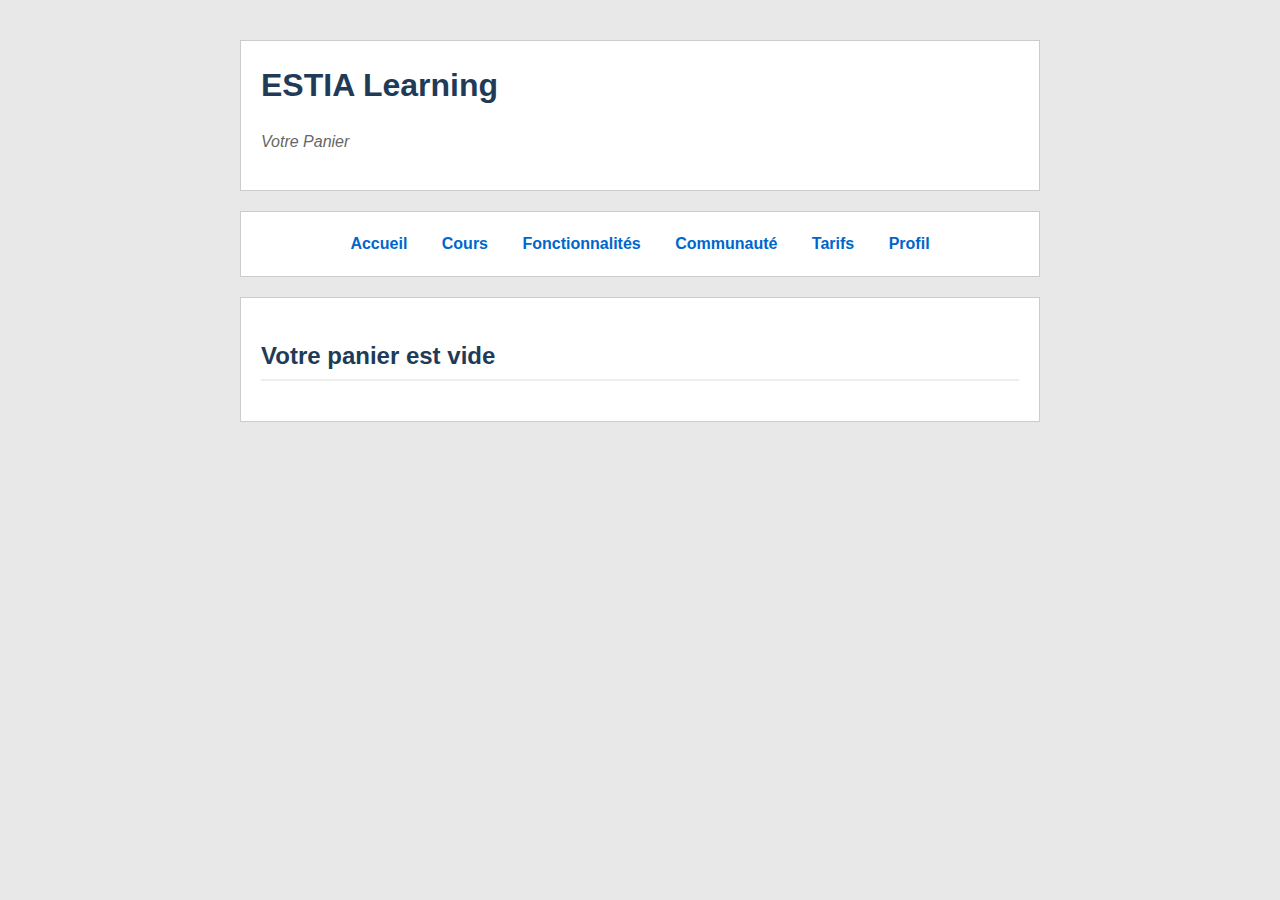
<file: pages/panier_mobile.html>
<!DOCTYPE html>
<html lang="fr">
<head>
    <meta charset="UTF-8">
    <title>Panier - ESTIA Learning</title>
    <link rel="stylesheet" href="../assets/css/global/desktop.css" media="screen and (min-width: 768px)"> 
    <link rel="stylesheet" href="../assets/css/global/mobile.css" media="screen and (max-width: 767px)">
    <link rel="stylesheet" href="../assets/css/panier/desktop.css" media="screen and (min-width: 768px)">
    <link rel="stylesheet" href="../assets/css/panier/mobile.css" media="screen and (max-width: 767px)">
</head>
<body>
    <!-- En-tête -->
    <header>
        <h1>ESTIA Learning</h1>
        <p class="subtitle">Votre Panier</p>
    </header>

    <!-- Menu de navigation -->
    <nav>
        <ul>
            <li><a href="../index.html">Accueil</a></li>
            <li><a href="cours.html">Cours</a></li>
            <li><a href="#">Fonctionnalités</a></li>
            <li><a href="#">Communauté</a></li>
            <li><a href="#">Tarifs</a></li>
            <li><a href="#">Profil</a></li>
        </ul>
    </nav>

    <div class="content-block">
        <h2>Votre panier est vide</h2>
    </div>
</body>
</html>
</file>
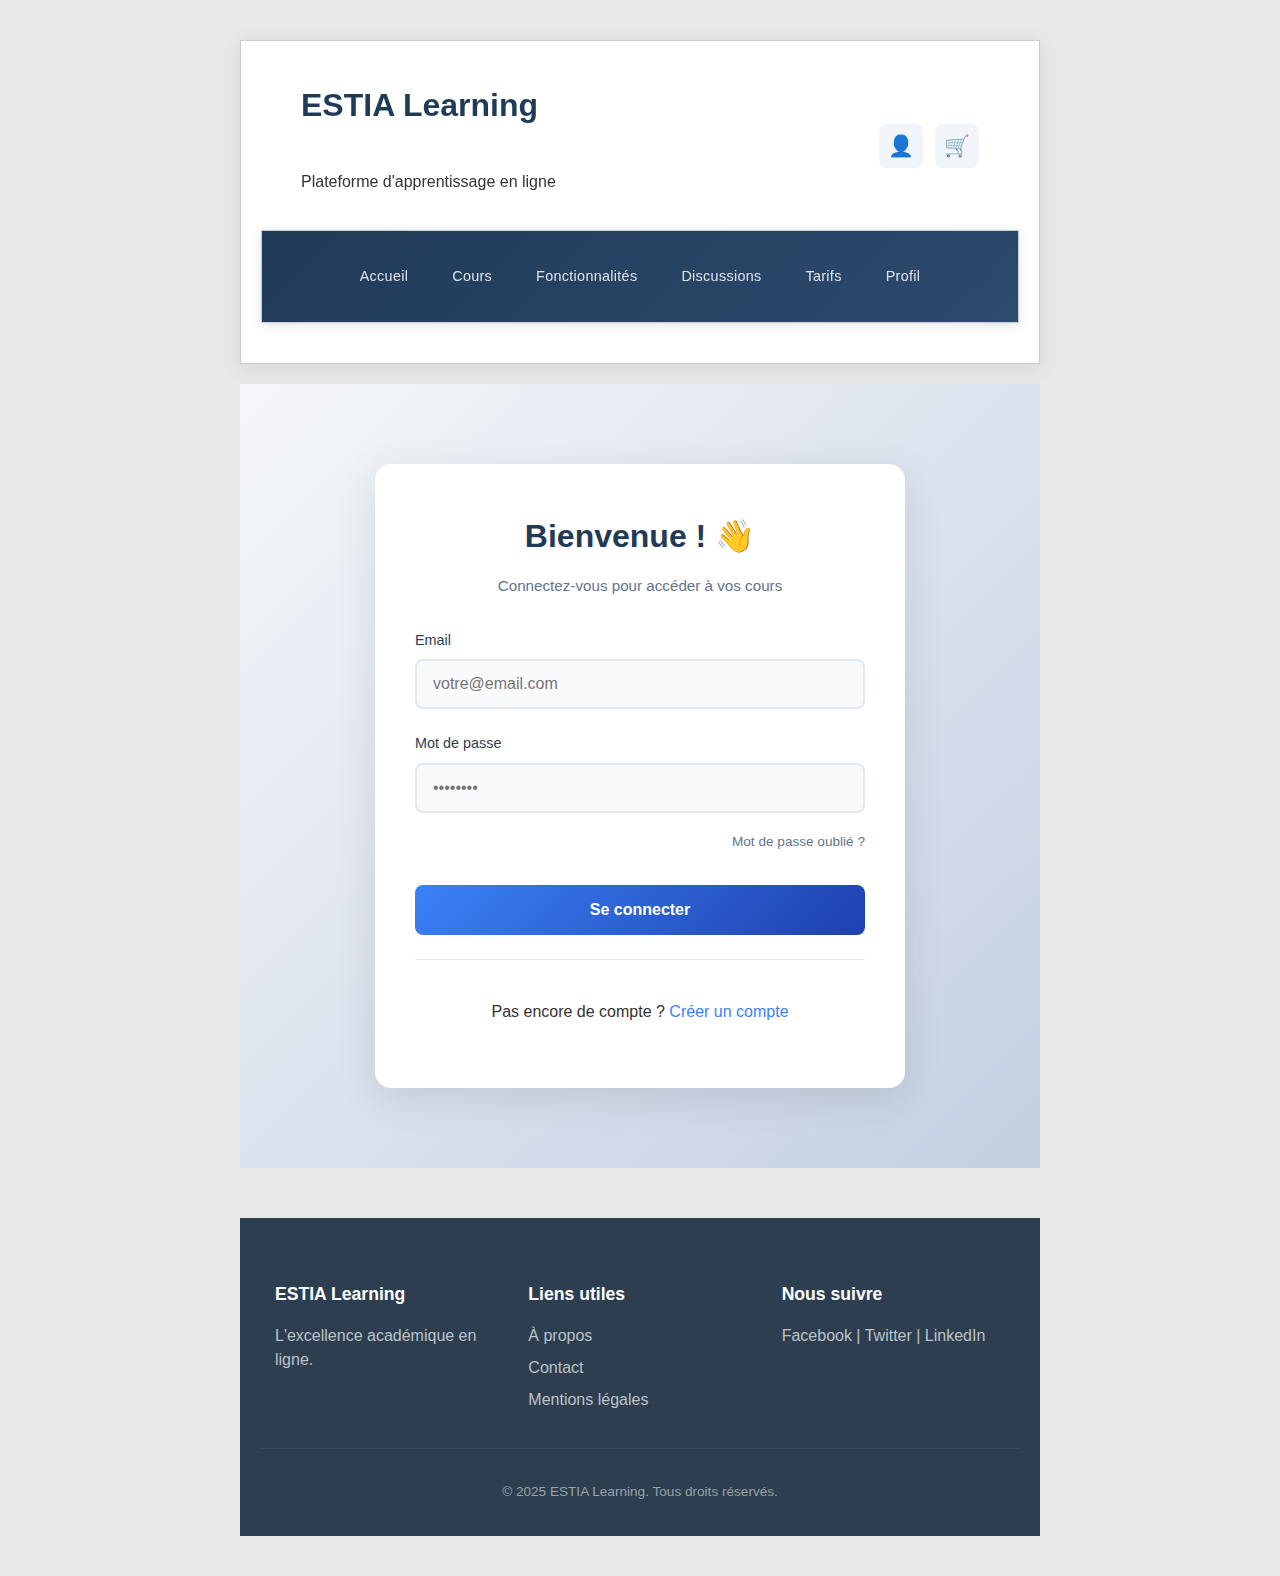
<file: pages/profile.html>
<!DOCTYPE html>
<html lang="fr">
<head>
    <meta charset="UTF-8">
    <meta name="viewport" content="width=device-width, initial-scale=1.0">
    <title>Mon Profil - ESTIA Learning</title>
    <link rel="stylesheet" href="../assets/css/global/desktop.css" media="screen and (min-width: 768px)"> 
    <link rel="stylesheet" href="../assets/css/global/mobile.css" media="screen and (max-width: 767px)">
    <link rel="stylesheet" href="../assets/css/global/header.css">
    <style>
        /* Styles spécifiques à la page profil */
        .profile-wrapper {
            background: #f8fafc;
            min-height: calc(100vh - 120px);
            padding: 1rem 0;
            width: 100%;
            max-width: 100vw;
            box-sizing: border-box;
        }

        .profile-container {
            max-width: 1200px;
            margin: 0 auto;
            padding: 0 1rem;
            width: 100%;
            box-sizing: border-box;
        }

        .profile-header {
            background: linear-gradient(135deg, #1f3b57 0%, #2d4a6f 100%);
            color: white;
            padding: 1.5rem 1.25rem;
            border-radius: 12px;
            margin-bottom: 1.5rem;
            box-shadow: 0 4px 20px rgba(31, 59, 87, 0.15);
            display: flex;
            justify-content: space-between;
            align-items: center;
            width: 100%;
            box-sizing: border-box;
        }

        .profile-info {
            display: flex;
            align-items: center;
            gap: 1.5rem;
        }

        .profile-avatar {
            width: 64px;
            height: 64px;
            min-width: 64px;
            min-height: 64px;
            background: white;
            border-radius: 50%;
            display: flex;
            align-items: center;
            justify-content: center;
            font-size: 2rem;
            box-shadow: 0 4px 12px rgba(0, 0, 0, 0.1);
            flex-shrink: 0;
        }

        .profile-details h1 {
            margin: 0 0 0.5rem 0;
            font-size: 1.5rem;
            font-weight: 700;
            color: white;
            line-height: 1.2;
        }

        .profile-details p {
            margin: 0;
            opacity: 0.9;
            font-size: 0.9rem;
            line-height: 1.4;
        }

        .profile-actions {
            display: flex;
            gap: 1rem;
        }

        .btn-logout {
            padding: 0.75rem 1.25rem;
            background: rgba(255, 255, 255, 0.2);
            color: white;
            border: 2px solid white;
            border-radius: 8px;
            font-weight: 600;
            font-size: 0.9rem;
            cursor: pointer;
            transition: all 0.3s ease;
            min-height: 44px;
            -webkit-tap-highlight-color: transparent;
            touch-action: manipulation;
            white-space: nowrap;
        }

        .btn-logout:hover {
            background: white;
            color: #1f3b57;
        }

        .btn-logout:active {
            transform: scale(0.95);
        }

        .profile-grid {
            display: grid;
            grid-template-columns: 1fr 2fr;
            gap: 2rem;
            margin-bottom: 2rem;
        }

        @media (max-width: 768px) {
            .profile-wrapper {
                padding: 0.5rem 0;
            }

            .profile-container {
                padding: 0 0.75rem;
            }

            .profile-grid {
                grid-template-columns: 1fr;
                gap: 1.5rem;
            }
            
            .profile-header {
                flex-direction: column;
                gap: 1.25rem;
                text-align: center;
                padding: 1.25rem 1rem;
            }

            .profile-info {
                flex-direction: column;
                gap: 1rem;
            }

            .profile-avatar {
                width: 72px;
                height: 72px;
                min-width: 72px;
                min-height: 72px;
                font-size: 2.25rem;
            }

            .profile-details h1 {
                font-size: 1.375rem;
            }

            .profile-actions {
                width: 100%;
                justify-content: center;
            }

            .btn-logout {
                width: 100%;
                max-width: 200px;
            }

            .profile-card {
                padding: 1.5rem 1.25rem;
            }

            .profile-card h2 {
                font-size: 1.125rem;
                margin-bottom: 1.25rem;
            }
        }

        .profile-card {
            background: white;
            padding: 2rem;
            border-radius: 12px;
            box-shadow: 0 2px 12px rgba(0, 0, 0, 0.08);
        }

        .profile-card h2 {
            color: #1f3b57;
            font-size: 1.3rem;
            font-weight: 600;
            margin: 0 0 1.5rem 0;
            padding-bottom: 0.75rem;
            border-bottom: 2px solid #e2e8f0;
        }

        .profile-section {
            margin-bottom: 1.5rem;
        }

        .profile-section:last-child {
            margin-bottom: 0;
        }

        .profile-label {
            font-weight: 600;
            color: #64748b;
            font-size: 0.85rem;
            text-transform: uppercase;
            letter-spacing: 0.5px;
            margin-bottom: 0.5rem;
        }

        .profile-value {
            color: #2c3e50;
            font-size: 1rem;
            padding: 0.75rem;
            background: #f8fafc;
            border-radius: 6px;
        }

        .btn-edit {
            display: inline-block;
            padding: 0.75rem 1.5rem;
            background: #3b82f6;
            color: white;
            border: none;
            border-radius: 8px;
            font-weight: 600;
            cursor: pointer;
            text-decoration: none;
            transition: all 0.3s ease;
            margin-top: 1rem;
        }

        .btn-edit:hover {
            background: #1e40af;
            transform: translateY(-2px);
            box-shadow: 0 4px 12px rgba(59, 130, 246, 0.3);
        }

        .settings-list {
            list-style: none;
            padding: 0;
            margin: 0;
        }

        .settings-item {
            padding: 1rem;
            border-bottom: 1px solid #e2e8f0;
            display: flex;
            justify-content: space-between;
            align-items: center;
            transition: background 0.2s ease;
        }

        .settings-item:last-child {
            border-bottom: none;
        }

        .settings-item:hover {
            background: #f8fafc;
        }

        .settings-item-label {
            font-weight: 500;
            color: #2c3e50;
        }

        .settings-item-action {
            color: #3b82f6;
            text-decoration: none;
            font-weight: 500;
            font-size: 0.9rem;
        }

        .settings-item-action:hover {
            text-decoration: underline;
        }

        .purchase-history {
            list-style: none;
            padding: 0;
            margin: 0;
        }

        .purchase-item {
            padding: 1.25rem;
            border-left: 4px solid #3b82f6;
            background: #f8fafc;
            margin-bottom: 1rem;
            border-radius: 6px;
        }

        .purchase-item:last-child {
            margin-bottom: 0;
        }

        .purchase-title {
            font-weight: 600;
            color: #1f3b57;
            margin-bottom: 0.5rem;
        }

        .purchase-meta {
            display: flex;
            gap: 1.5rem;
            font-size: 0.85rem;
            color: #64748b;
        }

        .empty-state {
            text-align: center;
            padding: 3rem 1rem;
            color: #64748b;
        }

        .empty-state-icon {
            font-size: 3rem;
            margin-bottom: 1rem;
        }
    </style>
</head>
<body>
    <!-- En-tête -->
    <header class="site-header">
        <div class="header-top">
            <div class="logo-container">
                <h1>ESTIA Learning</h1>
                <p>Plateforme d'apprentissage en ligne</p>
            </div>
            <div class="user-icons">
                <a href="profile.html" class="icon-btn icon-profile" title="Mon Profil">👤</a>
                <a href="panier_desktop.html" class="icon-btn desktop-only" title="Mon Panier">🛒<span class="cart-badge">0</span></a>
                <a href="panier_mobile.html" class="icon-btn mobile-only" title="Mon Panier">🛒<span class="cart-badge">0</span></a>
            </div>
        </div>
        <nav class="main-nav">
            <ul>
                <li><a href="../index.html">Accueil</a></li>
                <li><a href="cours.html">Cours</a></li>
                <li><a href="#">Fonctionnalités</a></li>
                <li><a href="chat.html">Discussions</a></li>
                <li><a href="#">Tarifs</a></li>
                <li><a href="profile.html" class="active">Profil</a></li>
            </ul>
        </nav>
    </header>

    <!-- Contenu principal -->
    <main class="profile-wrapper">
        <div class="profile-container">
            
            <!-- En-tête du profil -->
            <div class="profile-header">
                <div class="profile-info">
                    <div class="profile-avatar">👨‍🎓</div>
                    <div class="profile-details">
                        <h1 id="user-fullname">Utilisateur</h1>
                        <p id="user-email">utilisateur@email.com</p>
                    </div>
                </div>
                <div class="profile-actions">
                    <button class="btn-logout">🚪 Déconnexion</button>
                </div>
            </div>

            <!-- Grille de contenu -->
            <div class="profile-grid">
                
                <!-- Colonne gauche : Informations personnelles -->
                <div>
                    <div class="profile-card">
                        <h2>Informations personnelles</h2>
                        
                        <div class="profile-section">
                            <div class="profile-label">Nom complet</div>
                            <div class="profile-value" id="user-fullname-display">Utilisateur</div>
                        </div>

                        <div class="profile-section">
                            <div class="profile-label">Email</div>
                            <div class="profile-value" id="user-email-display">utilisateur@email.com</div>
                        </div>

                        <div class="profile-section">
                            <div class="profile-label">Dernière connexion</div>
                            <div class="profile-value" id="user-login-date">-</div>
                        </div>

                        <a href="#" class="btn-edit">✏️ Éditer mon profil</a>
                    </div>

                    <div class="profile-card" style="margin-top: 2rem;">
                        <h2>Paramètres du compte</h2>
                        <ul class="settings-list">
                            <li class="settings-item">
                                <span class="settings-item-label">Modifier le mot de passe</span>
                                <a href="#" class="settings-item-action">Modifier</a>
                            </li>
                            <li class="settings-item">
                                <span class="settings-item-label">Préférences de notification</span>
                                <a href="#" class="settings-item-action">Gérer</a>
                            </li>
                            <li class="settings-item">
                                <span class="settings-item-label">Confidentialité</span>
                                <a href="#" class="settings-item-action">Paramètres</a>
                            </li>
                            <li class="settings-item">
                                <span class="settings-item-label">Supprimer le compte</span>
                                <a href="#" class="settings-item-action" style="color: #e74c3c;">Supprimer</a>
                            </li>
                        </ul>
                    </div>
                </div>

                <!-- Colonne droite : Historique des achats -->
                <div>
                    <div class="profile-card">
                        <h2>Historique des achats</h2>
                        
                        <ul class="purchase-history">
                            <li class="purchase-item">
                                <div class="purchase-title">Introduction à Python pour la Data Science</div>
                                <div class="purchase-meta">
                                    <span>📅 5 décembre 2025</span>
                                    <span>💰 49,99 €</span>
                                    <span>✅ Complété</span>
                                </div>
                            </li>
                            <li class="purchase-item">
                                <div class="purchase-title">Masterclass UX/UI Design 2025</div>
                                <div class="purchase-meta">
                                    <span>📅 3 décembre 2025</span>
                                    <span>💰 79,99 €</span>
                                    <span>⏳ En cours</span>
                                </div>
                            </li>
                            <li class="purchase-item">
                                <div class="purchase-title">JavaScript Avancé</div>
                                <div class="purchase-meta">
                                    <span>📅 28 novembre 2025</span>
                                    <span>💰 39,99 €</span>
                                    <span>✅ Complété</span>
                                </div>
                            </li>
                        </ul>

                        <div class="empty-state" style="display: none;">
                            <div class="empty-state-icon">🛍️</div>
                            <p>Vous n'avez pas encore effectué d'achat.</p>
                            <a href="cours.html" class="btn-edit">Découvrir nos cours</a>
                        </div>
                    </div>

                    <div class="profile-card" style="margin-top: 2rem;">
                        <h2>Mes cours en cours</h2>
                        <ul class="purchase-history">
                            <li class="purchase-item">
                                <div class="purchase-title">Masterclass UX/UI Design 2025</div>
                                <div class="purchase-meta">
                                    <span>📊 Progression : 65%</span>
                                    <span>🕐 12h restantes</span>
                                </div>
                            </li>
                        </ul>
                    </div>
                </div>

            </div>

        </div>
    </main>

    <!-- Footer -->
    <footer>
        <div class="footer-content">
            <div class="footer-col">
                <h4>ESTIA Learning</h4>
                <p>L'excellence académique en ligne.</p>
            </div>
            <div class="footer-col">
                <h4>Liens utiles</h4>
                <ul>
                    <li><a href="#">À propos</a></li>
                    <li><a href="#">Contact</a></li>
                    <li><a href="#">Mentions légales</a></li>
                </ul>
            </div>
            <div class="footer-col">
                <h4>Nous suivre</h4>
                <p>Facebook | Twitter | LinkedIn</p>
            </div>
        </div>
        <div class="footer-bottom">
            <p>&copy; 2025 ESTIA Learning. Tous droits réservés.</p>
        </div>
    </footer>

    <!-- Scripts -->
    <script src="../assets/js/cart.js"></script>
    <script src="../assets/js/auth.js"></script>
    <script>
        // Redirige si non connecté
        document.addEventListener('DOMContentLoaded', function() {
            redirectIfNotAuthenticated();
            displayUserProfile();
            
            // Copie les valeurs dans les deux zones d'affichage
            const user = getCurrentUser();
            if (user) {
                const fullnameDisplay = document.getElementById('user-fullname-display');
                const emailDisplay = document.getElementById('user-email-display');
                if (fullnameDisplay) fullnameDisplay.textContent = user.fullName;
                if (emailDisplay) emailDisplay.textContent = user.email;
            }
        });
    </script>
</body>
</html>
</file>
<file: assets/css/global/desktop.css>
body {
    font-family: Arial, sans-serif;
    background-color: #e8e8e8;
    color: #333;
    margin: 40px auto;
    max-width: 800px;
    line-height: 1.5;
}
header, nav, .content-block, footer {
    background-color: #ffffff;
    border: 1px solid #cccccc;
    padding: 20px;
    margin-bottom: 20px;
}
h1 {
    color: #1f3b57;
    margin-top: 0;
}
h2 {
    color: #1f3b57;
    border-bottom: 2px solid #eee;
    padding-bottom: 5px;
}
.subtitle {
    color: #666;
    font-style: italic;
}
/* Menu horizontal simple */
nav ul {
    padding: 0;
    margin: 0;
    list-style-type: none;
    text-align: center;
}
nav li {
    display: inline;
    margin: 0 15px;
}
nav a {
    color: #0066cc;
    text-decoration: none;
    font-weight: bold;
}
nav a:hover {
    text-decoration: underline;
}
/* Tableaux */
table {
    width: 100%;
    border-collapse: collapse;
    margin-top: 15px;
}
th, td {
    border: 1px solid #999;
    padding: 10px;
    text-align: left;
}
th {
    background-color: #eef2f6;
    color: #1f3b57;
}
/* Pied de page */
footer {
    margin-top: 50px;
    background-color: #2c3e50;
    color: #ecf0f1;
    border: none;
    padding: 40px 20px 20px; /* Added padding for better spacing */
}

.footer-content {
    display: flex;
    justify-content: space-between;
    max-width: 1200px;
    margin: 0 auto;
    padding-bottom: 20px;
    border-bottom: 1px solid #34495e;
}

.footer-col {
    flex: 1;
    padding: 0 15px;
}

.footer-col h4 {
    color: #fff;
    margin-bottom: 15px;
    font-size: 1.1em;
}

.footer-col p {
    color: #bdc3c7;
}

.footer-col ul {
    list-style: none;
    padding: 0;
}

.footer-col ul li {
    margin-bottom: 8px;
}

.footer-col a {
    color: #bdc3c7;
    text-decoration: none;
}

.footer-col a:hover {
    color: #fff;
}

.footer-bottom {
    text-align: center;
    padding-top: 20px;
    font-size: 0.85rem;
    color: #95a5a6;
}
</file>
<file: assets/css/global/mobile.css>
body {
    font-family: Arial, sans-serif;
    background-color: #f9f9f9;
    color: #333;
    margin: 10px;
    max-width: 100%;
    line-height: 1.5;
}
header, nav, .content-block, footer {
    background-color: #ffffff;
    border: 1px solid #cccccc;
    padding: 15px;
    margin-bottom: 15px;
}
h1 {
    color: #1f3b57;
    margin-top: 0;
    font-size: 1.5em;
}
h2 {
    color: #1f3b57;
    border-bottom: 2px solid #eee;
    padding-bottom: 5px;
    font-size: 1.2em;
}
.subtitle {
    color: #666;
    font-style: italic;
    font-size: 0.9em;
}
/* Menu vertical pour mobile */
nav ul {
    padding: 0;
    margin: 0;
    list-style-type: none;
    text-align: center;
}
nav li {
    display: block;
    margin: 10px 0;
    border-bottom: 1px solid #eee;
    padding-bottom: 5px;
}
nav li:last-child {
    border-bottom: none;
}
nav a {
    color: #0066cc;
    text-decoration: none;
    font-weight: bold;
    display: block;
}
nav a:hover {
    text-decoration: underline;
}
/* Tableaux responsive */
table {
    width: 100%;
    border-collapse: collapse;
    margin-top: 15px;
    font-size: 0.9em;
}
th, td {
    border: 1px solid #999;
    padding: 8px;
    text-align: left;
}
th {
    background-color: #eef2f6;
    color: #1f3b57;
}
/* Pied de page */
footer {
    text-align: center;
    font-size: 0.8em;
    color: #555;
    background-color: #eef2f6;
    border: 1px solid #ccc;
}
</file>
<file: assets/css/global/header.css>
/* =========================================
   Header Global Styles - Premium Design
   Inspiré Coursera / Udemy / OpenClassrooms
   ========================================= */

/* Variables CSS pour cohérence */
:root {
    --header-bg: #ffffff;
    --header-text: #1f3b57;
    --header-muted: #64748b;
    --header-accent: #3b82f6;
    --header-hover: #1e40af;
    --nav-bg: linear-gradient(135deg, #1f3b57 0%, #2d4a6f 100%);
    --shadow-soft: 0 4px 20px rgba(0, 0, 0, 0.08);
    --shadow-nav: 0 2px 10px rgba(31, 59, 87, 0.15);
    --radius-sm: 8px;
    --radius-md: 12px;
    --transition: all 0.3s cubic-bezier(0.4, 0, 0.2, 1);
}

/* Reset basic pour le header */
.site-header, .site-header * {
    box-sizing: border-box;
}

/* --- Container Principal --- */
.site-header {
    background: var(--header-bg);
    font-family: 'Segoe UI', 'Inter', -apple-system, BlinkMacSystemFont, sans-serif;
    position: sticky;
    top: 0;
    z-index: 1000;
    box-shadow: var(--shadow-soft);
}

/* --- Partie Haute (Logo + User) - Full Width --- */
.header-top {
    max-width: 1400px;
    margin: 0 auto;
    padding: 1.25rem 2.5rem;
    display: flex;
    justify-content: space-between;
    align-items: center;
}

/* Logo et titre - Design Premium */
.logo-container {
    display: flex;
    flex-direction: column;
    gap: 0.25rem;
    align-items: flex-start;
    transition: transform var(--transition);
}

.logo-container:hover {
    transform: translateY(-1px);
}

.logo-title {
    margin: 0;
    font-size: 1.75rem;
    font-weight: 800;
    color: var(--header-text);
    letter-spacing: -0.8px;
    line-height: 1.1;
    display: flex;
    align-items: center;
    gap: 0.5rem;
    transition: all var(--transition);
}

.logo-icon {
    font-size: 1.8rem;
    line-height: 1;
    display: inline-flex;
    align-items: center;
    justify-content: center;
    filter: drop-shadow(0 2px 4px rgba(0, 0, 0, 0.1));
    transition: transform var(--transition);
    flex-shrink: 0;
}

.logo-container:hover .logo-icon {
    transform: scale(1.05) rotate(-5deg);
}

.logo-brand {
    font-weight: 800;
    color: var(--header-text);
    letter-spacing: -0.5px;
    background: linear-gradient(135deg, var(--header-text) 0%, var(--color-primary-light) 100%);
    -webkit-background-clip: text;
    -webkit-text-fill-color: transparent;
    background-clip: text;
    position: relative;
}

.logo-word {
    font-weight: 500;
    color: var(--color-accent);
    letter-spacing: -0.3px;
    opacity: 0.9;
}

.logo-subtitle {
    margin: 0;
    font-size: 0.75rem;
    color: var(--header-muted);
    font-weight: 400;
    font-style: normal;
    letter-spacing: 0.3px;
    text-transform: uppercase;
    opacity: 0.75;
    line-height: 1.3;
    transition: opacity var(--transition);
}

.logo-container:hover .logo-subtitle {
    opacity: 0.9;
}

/* Icônes utilisateur */
.user-icons {
    display: flex;
    align-items: center;
    gap: 0.75rem;
}

.icon-btn {
    text-decoration: none;
    font-size: 1.3rem;
    color: var(--header-text);
    position: relative;
    width: 44px;
    height: 44px;
    display: flex;
    align-items: center;
    justify-content: center;
    border-radius: var(--radius-sm);
    background: #f1f5f9;
    transition: var(--transition);
}

.icon-btn:hover {
    background: #e2e8f0;
    transform: translateY(-2px);
    box-shadow: 0 4px 12px rgba(0, 0, 0, 0.1);
}

/* Badge numéro panier */
.badge {
    position: absolute;
    top: -4px;
    right: -4px;
    background: linear-gradient(135deg, #ef4444 0%, #dc2626 100%);
    color: white;
    font-size: 0.65rem;
    font-weight: 700;
    padding: 2px 6px;
    border-radius: 10px;
    min-width: 18px;
    text-align: center;
    box-shadow: 0 2px 6px rgba(239, 68, 68, 0.4);
}

/* Badge dynamique du panier */
.cart-badge {
    position: absolute;
    top: -4px;
    right: -4px;
    background: linear-gradient(135deg, #ef4444 0%, #dc2626 100%);
    color: white;
    font-size: 0.6rem;
    font-weight: 700;
    padding: 0;
    border-radius: 10px;
    min-width: 18px;
    height: 18px;
    display: flex;
    align-items: center;
    justify-content: center;
    box-shadow: 0 2px 6px rgba(239, 68, 68, 0.4);
    border: 2px solid white;
}

/* Notification d'ajout au panier */
.cart-notification {
    position: fixed;
    bottom: 24px;
    right: 24px;
    background: linear-gradient(135deg, #22c55e 0%, #16a34a 100%);
    color: white;
    padding: 1rem 1.5rem;
    border-radius: var(--radius-md);
    box-shadow: 0 8px 30px rgba(34, 197, 94, 0.35);
    font-size: 0.95rem;
    font-weight: 500;
    z-index: 9999;
    opacity: 0;
    transform: translateY(20px) scale(0.95);
    transition: var(--transition);
    display: flex;
    align-items: center;
    gap: 0.5rem;
}

.cart-notification.show {
    opacity: 1;
    transform: translateY(0) scale(1);
}

.cart-notification span {
    font-size: 1.1rem;
}

/* Gestion de l'affichage Mobile/Desktop pour le panier */
.desktop-only {
    display: inline-flex;
}

.mobile-only {
    display: none;
}

@media (max-width: 767px) {
    .desktop-only {
        display: none;
    }
    .mobile-only {
        display: inline-flex;
    }
}

/* --- Navigation Premium --- */
.main-nav {
    background: var(--nav-bg);
    box-shadow: var(--shadow-nav);
}

.main-nav ul {
    max-width: 1400px;
    margin: 0 auto;
    padding: 0 2rem;
    list-style: none;
    display: flex;
    flex-wrap: wrap;
    justify-content: center;
    gap: 0.25rem;
}

.main-nav li {
    margin: 0;
}

.main-nav a {
    display: block;
    padding: 0.9rem 1.25rem;
    text-decoration: none;
    color: rgba(255, 255, 255, 0.85);
    font-weight: 500;
    font-size: 0.9rem;
    letter-spacing: 0.3px;
    border-radius: var(--radius-sm);
    transition: var(--transition);
    position: relative;
}

.main-nav a::after {
    content: '';
    position: absolute;
    bottom: 0.5rem;
    left: 50%;
    transform: translateX(-50%) scaleX(0);
    width: 20px;
    height: 2px;
    background: white;
    border-radius: 1px;
    transition: var(--transition);
}

.main-nav a:hover {
    color: white;
    background: rgba(255, 255, 255, 0.1);
}

.main-nav a:hover::after {
    transform: translateX(-50%) scaleX(1);
}

/* État actif (page courante) */
.main-nav a.active,
.main-nav li.active a {
    color: white;
    background: rgba(255, 255, 255, 0.15);
}

.main-nav a.active::after,
.main-nav li.active a::after {
    transform: translateX(-50%) scaleX(1);
}

/* --- Responsive Design --- */
@media (max-width: 768px) {
    .header-top {
        padding: 0.875rem 1rem;
    }
    
    .logo-title {
        font-size: 1.4rem;
        gap: 0.4rem;
    }
    
    .logo-icon {
        font-size: 1.5rem;
    }
    
    .logo-subtitle {
        font-size: 0.7rem;
    }
    
    .icon-btn {
        width: 40px;
        height: 40px;
        font-size: 1.15rem;
    }
    
    .user-icons {
        gap: 0.5rem;
    }
    
    .main-nav ul {
        padding: 0.5rem;
        gap: 0.125rem;
    }
    
    .main-nav a {
        padding: 0.7rem 1rem;
        font-size: 0.85rem;
    }
}

@media (max-width: 600px) {
    .header-top {
        flex-direction: column;
        text-align: center;
        gap: 1rem;
        padding: 1rem;
        position: relative;
    }
    
    .logo-container {
        align-items: center;
        text-align: center;
    }
    
    .logo-title {
        justify-content: center;
        font-size: 1.25rem;
    }
    
    .logo-icon {
        font-size: 1.4rem;
    }
    
    .logo-subtitle {
        font-size: 0.65rem;
        text-align: center;
    }
    
    /* Menu repliable sur mobile - Masqué par défaut */
    .main-nav {
        position: absolute;
        top: 100%;
        left: 0;
        right: 0;
        max-height: 0;
        overflow: hidden;
        transition: max-height 0.3s ease-out;
        box-shadow: 0 4px 12px rgba(0, 0, 0, 0.15);
        z-index: 999;
    }
    
    /* Menu déployé */
    .main-nav.nav-expanded {
        max-height: 400px;
    }
    
    .main-nav ul {
        flex-direction: column;
        padding: 0.5rem;
        gap: 0;
    }
    
    .main-nav a {
        text-align: center;
        padding: 0.875rem 1rem;
        border-radius: 0;
    }
    
    .main-nav a::after {
        display: none;
    }
    
    .main-nav li:not(:last-child) a {
        border-bottom: 1px solid rgba(255, 255, 255, 0.1);
    }
    
    /* Bouton hamburger pour toggle menu */
    .nav-toggle {
        display: flex;
        align-items: center;
        justify-content: center;
        position: absolute;
        top: 1rem;
        right: 1rem;
        background: var(--nav-bg);
        border: none;
        color: white;
        font-size: 0.85rem;
        font-weight: 500;
        padding: 0.5rem 0.75rem;
        min-width: auto;
        height: auto;
        border-radius: 6px;
        cursor: pointer;
        z-index: 1001;
        transition: all 0.2s ease;
        white-space: nowrap;
    }
    
    .nav-toggle:active {
        transform: scale(0.95);
        background: rgba(255, 255, 255, 0.2);
    }
    
    /* Ajustement du header-top pour faire place au bouton */
    .header-top {
        padding-right: 5.5rem;
    }
}
</file>
<file: styles/desktop.css>
body {
    font-family: Arial, sans-serif;
    margin: 0;
    padding: 0;
    background-color: #f4f4f4;
    color: #333;
}

header {
    background-color: #333;
    color: #fff;
    padding: 20px;
    text-align: center;
}

nav {
    background-color: #444;
    padding: 10px;
}

nav ul {
    list-style: none;
    padding: 0;
    margin: 0;
    text-align: center;
}

nav ul li {
    display: inline;
    margin: 0 15px;
}

nav a {
    color: #fff;
    text-decoration: none;
}

nav a:hover {
    text-decoration: underline;
}

.contenu {
    max-width: 800px;
    margin: 20px auto;
    padding: 20px;
    background-color: #fff;
    border-radius: 5px;
    box-shadow: 0 0 10px rgba(0,0,0,0.1);
}

.bloc-info {
    background-color: #e9ecef;
    padding: 15px;
    margin-top: 20px;
    border-left: 5px solid #333;
}

footer {
    background-color: #333;
    color: #fff;
    text-align: center;
    padding: 10px;
    position: fixed;
    bottom: 0;
    width: 100%;
}
</file>
<file: styles/mobile.css>
body {
    font-family: Arial, sans-serif;
    background-color: #f9f9f9;
    color: #333;
    margin: 10px;
    max-width: 100%;
    line-height: 1.5;
}
header, nav, .content-block, footer {
    background-color: #ffffff;
    border: 1px solid #cccccc;
    padding: 15px;
    margin-bottom: 15px;
}
h1 {
    color: #1f3b57;
    margin-top: 0;
    font-size: 1.5em;
}
h2 {
    color: #1f3b57;
    border-bottom: 2px solid #eee;
    padding-bottom: 5px;
    font-size: 1.2em;
}
.subtitle {
    color: #666;
    font-style: italic;
    font-size: 0.9em;
}
/* Menu vertical pour mobile */
nav ul {
    padding: 0;
    margin: 0;
    list-style-type: none;
    text-align: center;
}
nav li {
    display: block;
    margin: 10px 0;
    border-bottom: 1px solid #eee;
    padding-bottom: 5px;
}
nav li:last-child {
    border-bottom: none;
}
nav a {
    color: #0066cc;
    text-decoration: none;
    font-weight: bold;
    display: block;
}
nav a:hover {
    text-decoration: underline;
}
/* Tableaux responsive */
table {
    width: 100%;
    border-collapse: collapse;
    margin-top: 15px;
    font-size: 0.9em;
}
th, td {
    border: 1px solid #999;
    padding: 8px;
    text-align: left;
}
th {
    background-color: #eef2f6;
    color: #1f3b57;
}
/* Pied de page */
footer {
    text-align: center;
    font-size: 0.8em;
    color: #555;
    background-color: #eef2f6;
    border: 1px solid #ccc;
}
</file>
<file: assets/css/chat/desktop.css>
/* =========================================
   Styles Chat Desktop - ESTIA Learning
   Style Messenger / Slack moderne
   ========================================= */

/* --- Layout Général --- */
body {
    background: #f8f9fc;
}

.chat-page-wrapper {
    max-width: 900px;
    margin: 0 auto;
    padding: 2rem 1rem;
    height: calc(100vh - 140px);
    display: flex;
    flex-direction: column;
}

.chat-header {
    background: white;
    padding: 1.5rem;
    border-radius: 16px 16px 0 0;
    box-shadow: 0 2px 8px rgba(0, 0, 0, 0.05);
    display: flex;
    justify-content: space-between;
    align-items: center;
}

.chat-header h2 {
    margin: 0;
    color: #1f3b57;
    font-size: 1.5rem;
    font-weight: 600;
}

.chat-info {
    display: flex;
    gap: 0.5rem;
    align-items: center;
    font-size: 0.9rem;
    color: #7f8c8d;
}

.status-online {
    width: 10px;
    height: 10px;
    background: #27ae60;
    border-radius: 50%;
    display: inline-block;
    animation: pulse 2s infinite;
}

@keyframes pulse {
    0%, 100% { opacity: 1; }
    50% { opacity: 0.5; }
}

.chat-actions {
    display: flex;
    gap: 0.5rem;
}

.btn-action {
    padding: 0.5rem 1rem;
    background: #f1f3f5;
    border: none;
    border-radius: 8px;
    cursor: pointer;
    font-size: 0.85rem;
    color: #495057;
    transition: all 0.3s ease;
}

.btn-action:hover {
    background: #e9ecef;
    transform: translateY(-1px);
}

/* --- Container Messages --- */
#chat-container {
    background: white;
    border-radius: 0 0 16px 16px;
    box-shadow: 0 4px 20px rgba(0, 0, 0, 0.08);
    display: flex;
    flex-direction: column;
    flex-grow: 1;
    overflow: hidden;
}

#messages {
    flex-grow: 1;
    overflow-y: auto;
    padding: 2rem;
    display: flex;
    flex-direction: column;
    gap: 1rem;
}

/* Scrollbar personnalisée */
#messages::-webkit-scrollbar {
    width: 8px;
}

#messages::-webkit-scrollbar-track {
    background: #f1f3f5;
    border-radius: 10px;
}

#messages::-webkit-scrollbar-thumb {
    background: #adb5bd;
    border-radius: 10px;
}

#messages::-webkit-scrollbar-thumb:hover {
    background: #868e96;
}

/* --- État vide --- */
.empty-chat {
    text-align: center;
    padding: 4rem 2rem;
    color: #868e96;
}

.empty-icon {
    font-size: 4rem;
    margin-bottom: 1rem;
}

.empty-chat h3 {
    color: #495057;
    margin-bottom: 0.5rem;
}

.empty-chat p {
    color: #868e96;
}

/* --- Séparateur de date --- */
.date-separator {
    text-align: center;
    margin: 1rem 0;
    position: relative;
}

.date-separator::before,
.date-separator::after {
    content: '';
    position: absolute;
    top: 50%;
    width: 40%;
    height: 1px;
    background: #e9ecef;
}

.date-separator::before {
    left: 0;
}

.date-separator::after {
    right: 0;
}

.date-separator {
    font-size: 0.75rem;
    color: #868e96;
    font-weight: 600;
    text-transform: uppercase;
    letter-spacing: 0.5px;
}

/* --- Messages (Bulles) --- */
.message {
    display: flex;
    gap: 0.75rem;
    max-width: 70%;
    animation: slideIn 0.3s ease;
}

@keyframes slideIn {
    from {
        opacity: 0;
        transform: translateY(10px);
    }
    to {
        opacity: 1;
        transform: translateY(0);
    }
}

/* Message reçu (gauche) */
.bubble-left {
    align-self: flex-start;
}

.bubble-left .avatar {
    order: 1;
}

.bubble-left .message-content {
    order: 2;
}

.bubble-left .message-text {
    background: #f1f3f5;
    color: #2c3e50;
}

/* Message envoyé (droite) */
.bubble-right {
    align-self: flex-end;
    flex-direction: row-reverse;
}

.bubble-right .avatar {
    order: 2;
}

.bubble-right .message-content {
    order: 1;
}

.bubble-right .message-text {
    background: linear-gradient(135deg, #2d75ff 0%, #1e5cdb 100%);
    color: white;
}

.bubble-right .message-header {
    flex-direction: row-reverse;
}

/* --- Avatar --- */
.avatar {
    width: 38px;
    height: 38px;
    border-radius: 50%;
    background: linear-gradient(135deg, #667eea 0%, #764ba2 100%);
    color: white;
    display: flex;
    align-items: center;
    justify-content: center;
    font-weight: 600;
    font-size: 1.1rem;
    flex-shrink: 0;
    box-shadow: 0 2px 8px rgba(0, 0, 0, 0.1);
}

/* --- Contenu du message --- */
.message-content {
    display: flex;
    flex-direction: column;
    gap: 0.25rem;
}

.message-header {
    display: flex;
    align-items: center;
    gap: 0.5rem;
}

.username {
    font-weight: 600;
    font-size: 0.85rem;
    color: #495057;
}

.timestamp {
    font-size: 0.75rem;
    color: #868e96;
    opacity: 0.7;
}

.message-text {
    padding: 0.75rem 1rem;
    border-radius: 18px;
    word-wrap: break-word;
    line-height: 1.5;
    box-shadow: 0 2px 8px rgba(0, 0, 0, 0.05);
}

/* --- Zone de saisie (input) --- */
#chat-input {
    padding: 1.5rem;
    border-top: 1px solid #e9ecef;
    background: white;
    display: flex;
    gap: 1rem;
    align-items: center;
}

#message-input {
    flex-grow: 1;
    padding: 0.875rem 1.25rem;
    border: 2px solid #e9ecef;
    border-radius: 24px;
    font-size: 0.95rem;
    outline: none;
    transition: all 0.3s ease;
    font-family: inherit;
    resize: none;
}

#message-input:focus {
    border-color: #2d75ff;
    box-shadow: 0 0 0 3px rgba(45, 117, 255, 0.1);
}

#send-btn {
    padding: 0.875rem 2rem;
    background: linear-gradient(135deg, #2d75ff 0%, #1e5cdb 100%);
    color: white;
    border: none;
    border-radius: 24px;
    font-weight: 600;
    font-size: 0.95rem;
    cursor: pointer;
    transition: all 0.3s ease;
    box-shadow: 0 4px 12px rgba(45, 117, 255, 0.3);
}

#send-btn:hover {
    transform: translateY(-2px);
    box-shadow: 0 6px 16px rgba(45, 117, 255, 0.4);
}

#send-btn:active {
    transform: translateY(0);
}

/* --- Responsive --- */
@media (max-width: 768px) {
    .chat-page-wrapper {
        padding: 1rem 0.5rem;
        height: calc(100vh - 120px);
    }
    
    .chat-header {
        padding: 1rem;
        border-radius: 12px 12px 0 0;
    }
    
    .chat-header h2 {
        font-size: 1.2rem;
    }
    
    .chat-actions {
        display: none;
    }
    
    #messages {
        padding: 1rem;
    }
    
    .message {
        max-width: 85%;
    }
    
    .avatar {
        width: 32px;
        height: 32px;
        font-size: 0.95rem;
    }
    
    #chat-input {
        padding: 1rem;
    }
    
    #send-btn {
        padding: 0.75rem 1.5rem;
    }
}
</file>
<file: assets/css/chat/mobile.css>
/* =========================================
   Styles Chat Mobile - ESTIA Learning
   Optimisé pour mobile-first
   ========================================= */

.chat-page-wrapper {
    padding: 0;
    margin: 0;
    width: 100%;
    max-width: 100vw;
    height: calc(100vh - 100px);
    min-height: calc(100vh - 100px);
    overflow: hidden;
    display: flex;
    flex-direction: column;
}

.chat-header {
    border-radius: 0;
    padding: var(--spacing-lg);
    flex-shrink: 0;
    width: 100%;
    background: linear-gradient(135deg, #1f3b57 0%, #2d4a6f 100%);
    color: white;
    box-shadow: 0 2px 8px rgba(0, 0, 0, 0.1);
}

.chat-header h2 {
    font-size: 1.25rem;
    margin: 0;
    line-height: 1.3;
    font-weight: 700;
    color: white;
}

.chat-info {
    font-size: 0.875rem;
    margin-top: var(--spacing-sm);
    opacity: 0.9;
}

#chat-container {
    border-radius: 0;
    height: 100%;
    flex: 1;
    display: flex;
    flex-direction: column;
    overflow: hidden;
    width: 100%;
    background: var(--color-bg-secondary);
}

#messages {
    padding: var(--spacing-lg) var(--spacing-md);
    flex: 1;
    overflow-y: auto;
    -webkit-overflow-scrolling: touch;
    width: 100%;
}

.message {
    max-width: 80%;
    margin-bottom: var(--spacing-lg);
}

.avatar {
    width: 40px;
    height: 40px;
    min-width: 40px;
    min-height: 40px;
    font-size: 1rem;
    flex-shrink: 0;
}

.message-text {
    padding: 0.875rem 1.125rem;
    border-radius: 20px;
    font-size: 1rem;
    line-height: 1.6;
    word-wrap: break-word;
    overflow-wrap: break-word;
    box-shadow: 0 2px 8px rgba(0, 0, 0, 0.08);
}

.username {
    font-size: 0.875rem;
    margin-bottom: var(--spacing-sm);
    font-weight: 600;
}

.timestamp {
    font-size: 0.75rem;
    opacity: 0.65;
    margin-top: var(--spacing-xs);
}

#chat-input {
    padding: var(--spacing-lg);
    gap: var(--spacing-md);
    flex-shrink: 0;
    width: 100%;
    border-top: 2px solid var(--color-border-light);
    background: white;
    display: flex;
    align-items: center;
}

#message-input {
    padding: 0.875rem 1.25rem;
    font-size: 1rem;
    border-radius: 28px;
    min-height: 52px;
    flex: 1;
    -webkit-appearance: none;
    appearance: none;
    border: 2px solid var(--color-border-light);
    transition: all 200ms ease;
}

#message-input:focus {
    border-color: var(--color-accent);
    box-shadow: 0 0 0 4px rgba(59, 130, 246, 0.12);
}

#send-btn {
    padding: 0.875rem 1.5rem;
    font-size: 1rem;
    font-weight: 600;
    border-radius: 28px;
    min-height: 52px;
    min-width: 90px;
    flex-shrink: 0;
    -webkit-tap-highlight-color: transparent;
    touch-action: manipulation;
    background: linear-gradient(135deg, var(--color-primary) 0%, var(--color-primary-light) 100%);
    color: white;
    border: none;
}

#send-btn:active {
    transform: scale(0.96);
}

.empty-chat {
    padding: var(--spacing-2xl) var(--spacing-xl);
    text-align: center;
    display: flex;
    flex-direction: column;
    align-items: center;
    justify-content: center;
    min-height: 300px;
}

.empty-icon {
    font-size: 4rem;
    margin-bottom: var(--spacing-lg);
    opacity: 0.5;
}

.empty-chat h3 {
    font-size: 1.25rem;
    margin-bottom: var(--spacing-md);
    color: var(--color-text-primary);
}

.empty-chat p {
    font-size: 1rem;
    color: var(--color-text-muted);
    line-height: 1.6;
    max-width: 300px;
}
</file>
<file: assets/css/cours/desktop.css>
input {
    align-items: center;
    text-align: left;
    border-radius: 20px 20px 20px 20px;
    background-color: transparent;
}


button {
    text-align: left;
    border-radius: 20px 20px 20px 20px;
    background-color: #cca9dd;
}
</file>
<file: assets/css/cours/mobile.css>
/* =========================================
   ESTIA Learning - Page Cours Mobile
   Design responsive < 768px
   ========================================= */

/* --- Variables de couleurs cohérentes --- */
:root {
    --primary-blue: #1f3b57;
    --primary-light: #3498db;
    --accent-green: #27ae60;
    --accent-orange: #f39c12;
    --text-dark: #2c3e50;
    --text-muted: #7f8c8d;
    --bg-light: #f8f9fa;
    --bg-card: #ffffff;
    --shadow-soft: 0 2px 12px rgba(0, 0, 0, 0.08);
    --shadow-hover: 0 8px 25px rgba(0, 0, 0, 0.12);
    --radius-lg: 16px;
    --radius-md: 12px;
    --radius-sm: 8px;
}

/* --- Section Progression (Hero) --- */
.progress-section {
    background: linear-gradient(135deg, var(--primary-blue) 0%, #2c5282 100%);
    padding: var(--spacing-xl) var(--spacing-md);
    margin-bottom: var(--spacing-xl);
    margin-left: 0;
    margin-right: 0;
    color: white;
    width: 100%;
    max-width: 100%;
    box-sizing: border-box;
}

.progress-container {
    max-width: 100%;
    width: 100%;
}

.progress-section h2 {
    font-size: 1.375rem;
    font-weight: 700;
    margin-top: 0;
    margin-bottom: var(--spacing-sm);
    color: white;
    line-height: 1.3;
}

.progress-subtitle {
    font-size: 0.9rem;
    opacity: 0.9;
    margin-bottom: var(--spacing-lg);
    line-height: 1.5;
}

.search-wrapper {
    display: flex;
    flex-direction: column;
    gap: 0.75rem;
}

.searchbar {
    width: 100%;
    padding: var(--spacing-md) var(--spacing-lg);
    font-size: 1rem;
    border: none;
    border-radius: 50px;
    background: rgba(255, 255, 255, 0.95);
    color: var(--text-dark);
    box-shadow: var(--shadow-soft);
    box-sizing: border-box;
    min-height: 48px;
    -webkit-appearance: none;
    appearance: none;
    line-height: 1.5;
}

.searchbar::placeholder {
    color: var(--text-muted);
    font-size: 0.95rem;
}

.searchbar:focus {
    outline: none;
    box-shadow: 0 0 0 3px rgba(52, 152, 219, 0.3);
    background: rgba(255, 255, 255, 1);
}

.btn-resume {
    width: 100%;
    padding: 0.875rem var(--spacing-lg);
    font-size: 1rem;
    font-weight: 600;
    border: none;
    border-radius: 50px;
    background: var(--accent-green);
    color: white;
    cursor: pointer;
    box-sizing: border-box;
    min-height: 44px;
    transition: all 200ms ease;
    -webkit-tap-highlight-color: transparent;
}

.btn-resume:active {
    transform: scale(0.98);
    background: #219a52;
}

/* --- Section Catalogue --- */
.courses-catalog {
    padding: 0 var(--spacing-md) var(--spacing-xl);
    width: 100%;
    max-width: 100%;
    margin-left: calc(var(--spacing-md) * -1);
    margin-right: calc(var(--spacing-md) * -1);
    padding-left: var(--spacing-md);
    padding-right: var(--spacing-md);
}

.catalog-header {
    display: flex;
    flex-direction: column;
    gap: 0.5rem;
    margin-bottom: 1.5rem;
}

.catalog-header h2 {
    font-size: 1.4rem;
    font-weight: 700;
    color: var(--text-dark);
    position: relative;
    padding-bottom: 0.5rem;
}

.catalog-header h2::after {
    content: '';
    position: absolute;
    bottom: 0;
    left: 0;
    width: 50px;
    height: 3px;
    background: var(--primary-light);
    border-radius: 2px;
}

.courses-count {
    font-size: 0.85rem;
    color: var(--text-muted);
}

/* --- Grille de Cours --- */
.courses-grid {
    display: grid;
    grid-template-columns: 1fr;
    gap: var(--spacing-lg);
    width: 100%;
    max-width: 100%;
}

/* --- Carte de Cours --- */
.course-card {
    background: var(--bg-card);
    border-radius: var(--radius-md);
    overflow: hidden;
    box-shadow: var(--shadow-soft);
    display: flex;
    flex-direction: column;
}

/* Image / Badge du cours */
.course-image {
    height: 100px;
    display: flex;
    align-items: center;
    justify-content: center;
    font-size: 1.5rem;
    font-weight: 800;
    color: white;
    position: relative;
}

.course-image::before {
    content: '';
    position: absolute;
    top: 0;
    left: 0;
    right: 0;
    bottom: 0;
    background: linear-gradient(135deg, rgba(0,0,0,0.1) 0%, rgba(0,0,0,0.3) 100%);
}

.course-image span {
    position: relative;
    z-index: 1;
}

/* Badge catégorie */
.category-badge {
    position: absolute;
    top: 10px;
    left: 10px;
    padding: 0.3rem 0.7rem;
    font-size: 0.7rem;
    font-weight: 600;
    text-transform: uppercase;
    letter-spacing: 0.5px;
    background: rgba(255, 255, 255, 0.95);
    color: var(--text-dark);
    border-radius: 20px;
    z-index: 2;
}

/* Contenu de la carte */
.course-content {
    padding: var(--spacing-lg);
    display: flex;
    flex-direction: column;
    flex-grow: 1;
}

.course-content h3 {
    font-size: clamp(0.95rem, 2.5vw, 1rem);
    font-weight: 600;
    color: var(--text-dark);
    margin: 0 0 var(--spacing-sm) 0;
    line-height: 1.4;
}

.course-author {
    font-size: clamp(0.8rem, 2.2vw, 0.85rem);
    color: var(--text-muted);
    margin: 0 0 var(--spacing-md) 0;
    line-height: 1.5;
}

/* Métadonnées du cours */
.course-meta {
    display: flex;
    align-items: center;
    gap: 0.75rem;
    margin-bottom: 0.75rem;
    flex-wrap: wrap;
}

.rating {
    display: flex;
    align-items: center;
    gap: 0.25rem;
    font-weight: 600;
    color: var(--accent-orange);
    font-size: 0.85rem;
}

.level {
    display: inline-flex;
    align-items: center;
    padding: 0.25rem 0.6rem;
    font-size: 0.75rem;
    font-weight: 500;
    border-radius: 20px;
    background: var(--bg-light);
    color: var(--text-muted);
}

.level.beginner {
    background: #e8f5e9;
    color: #2e7d32;
}

.level.intermediate {
    background: #fff3e0;
    color: #ef6c00;
}

.level.advanced {
    background: #fce4ec;
    color: #c2185b;
}

/* Prix */
.course-price {
    display: flex;
    align-items: baseline;
    gap: 0.6rem;
    margin-top: auto;
    padding-top: 0.75rem;
    border-top: 1px solid #eee;
}

.price {
    font-size: clamp(1.125rem, 3vw, 1.25rem);
    font-weight: 700;
    color: var(--text-dark);
}

.old-price {
    font-size: 0.9rem;
    color: var(--text-muted);
    text-decoration: line-through;
}

.discount-badge {
    font-size: 0.7rem;
    font-weight: 600;
    padding: 0.2rem 0.4rem;
    background: #ffebee;
    color: #c62828;
    border-radius: 4px;
}

/* Boutons + et - pour le panier */
.cart-actions {
    display: flex;
    align-items: center;
    justify-content: center;
    gap: 0.6rem;
    margin-top: 0.75rem;
    padding-top: 0.5rem;
}

.btn-qty {
    width: 40px;
    height: 40px;
    min-width: 40px;
    min-height: 40px;
    border: 2px solid var(--primary-blue);
    border-radius: 50%;
    background: white;
    color: var(--primary-blue);
    font-size: 1.25rem;
    font-weight: 600;
    cursor: pointer;
    display: flex;
    align-items: center;
    justify-content: center;
    line-height: 1;
    transition: all 200ms ease;
    -webkit-tap-highlight-color: transparent;
    touch-action: manipulation;
}

.btn-qty:active {
    transform: scale(0.9);
}

.btn-qty.btn-plus {
    background: var(--primary-blue);
    color: white;
}

.btn-qty.btn-minus {
    background: white;
    color: var(--primary-blue);
}

.qty-display {
    min-width: 28px;
    height: 28px;
    display: flex;
    align-items: center;
    justify-content: center;
    font-size: 1rem;
    font-weight: 700;
    color: var(--text-muted);
    background: var(--bg-light);
    border-radius: 6px;
    padding: 0 0.4rem;
}

.qty-display.has-items {
    background: #e8f5e9;
    color: #27ae60;
}

/* --- Footer amélioré --- */
footer {
    background: var(--primary-blue);
    color: white;
    margin-top: 2rem;
}

footer .footer-content {
    padding: 2.5rem 1rem 2rem;
    display: flex;
    flex-direction: column;
    gap: 2rem;
}

footer .footer-col h4 {
    font-size: 1rem;
    font-weight: 600;
    margin-bottom: 1rem;
    color: white;
}

footer .footer-col p,
footer .footer-col li,
footer .footer-col a {
    color: rgba(255, 255, 255, 0.8);
    font-size: 0.9rem;
    line-height: 1.7;
}

footer .footer-col ul {
    list-style: none;
    padding: 0;
    margin: 0;
}

footer .footer-bottom {
    background: rgba(0, 0, 0, 0.2);
    padding: 1.25rem 1rem;
    text-align: center;
}

footer .footer-bottom p {
    margin: 0;
    color: rgba(255, 255, 255, 0.7);
    font-size: 0.85rem;
}

/* --- Anciens styles conservés et améliorés --- */
input {
    align-items: center;
    text-align: left;
    border-radius: 20px;
    background-color: transparent;
    width: 100%;
    box-sizing: border-box;
}

button {
    text-align: center;
    border-radius: 8px;
    background-color: var(--primary-blue);
    width: 100%;
    box-sizing: border-box;
}
</file>
<file: assets/css/panier/desktop.css>
/* =========================================
   Styles Spécifiques Panier Desktop
   ========================================= */

/* --- Layout Général --- */
.cart-page-wrapper {
    max-width: 1200px;
    margin: 0 auto;
    padding: 20px;
    font-family: 'Roboto', sans-serif;
}

.page-title {
    font-size: 2rem;
    color: #1f3b57;
    margin-bottom: 30px;
    border-bottom: 2px solid #e0e0e0;
    padding-bottom: 10px;
}

.cart-layout {
    display: grid;
    grid-template-columns: 2fr 1fr; /* 2/3 pour les items, 1/3 pour le résumé */
    gap: 30px;
    margin-bottom: 50px;
}

/* --- Liste des Produits (Gauche) --- */
.cart-items-section {
    display: flex;
    flex-direction: column;
    gap: 20px;
}

.cart-item {
    display: flex;
    background: #fff;
    border-radius: 8px;
    box-shadow: 0 2px 8px rgba(0,0,0,0.05);
    padding: 20px;
    align-items: center;
    transition: transform 0.2s ease;
}

.cart-item:hover {
    transform: translateY(-2px);
    box-shadow: 0 4px 12px rgba(0,0,0,0.1);
}

.item-image {
    flex-shrink: 0;
    width: 120px;
    height: 80px;
    margin-right: 20px;
    border-radius: 6px;
    overflow: hidden;
}

.img-placeholder {
    width: 100%;
    height: 100%;
    background-color: #3498db;
    color: white;
    display: flex;
    align-items: center;
    justify-content: center;
    font-weight: bold;
    font-size: 0.9rem;
}

.item-details {
    flex-grow: 1;
}

.item-details h3 {
    margin: 0 0 5px 0;
    font-size: 1.1rem;
    color: #2c3e50;
}

.item-details .author {
    margin: 0 0 10px 0;
    font-size: 0.9rem;
    color: #7f8c8d;
}

.item-meta {
    font-size: 0.85rem;
    color: #666;
}

.item-meta .rating {
    color: #f1c40f;
    margin-right: 10px;
    font-weight: bold;
}

.item-meta .level {
    background: #ecf0f1;
    padding: 2px 8px;
    border-radius: 4px;
    color: #7f8c8d;
}

.item-price {
    text-align: right;
    margin-right: 20px;
    min-width: 80px;
}

.current-price {
    display: block;
    font-size: 1.2rem;
    font-weight: bold;
    color: #2c3e50;
}

.old-price {
    display: block;
    font-size: 0.9rem;
    text-decoration: line-through;
    color: #95a5a6;
}

.item-actions {
    margin-left: 10px;
}

.btn-remove {
    background: none;
    border: none;
    cursor: pointer;
    font-size: 1.2rem;
    opacity: 0.6;
    transition: opacity 0.2s;
}

.btn-remove:hover {
    opacity: 1;
}

/* --- Récapitulatif (Droite) --- */
.cart-summary-section {
    position: relative;
}

.summary-card {
    background: #fff;
    padding: 25px;
    border-radius: 8px;
    box-shadow: 0 2px 15px rgba(0,0,0,0.08);
    position: sticky;
    top: 20px; /* Sticky effect */
}

.summary-card h3 {
    margin-top: 0;
    color: #1f3b57;
    border-bottom: 1px solid #eee;
    padding-bottom: 15px;
    margin-bottom: 20px;
}

.summary-row {
    display: flex;
    justify-content: space-between;
    margin-bottom: 15px;
    color: #555;
}

.summary-row.total {
    font-weight: bold;
    font-size: 1.2rem;
    color: #2c3e50;
    margin-top: 15px;
}

.btn-checkout {
    width: 100%;
    background-color: #0066cc;
    color: white;
    border: none;
    padding: 15px;
    border-radius: 6px;
    font-size: 1rem;
    font-weight: bold;
    cursor: pointer;
    margin-top: 20px;
    transition: background-color 0.2s;
}

.btn-checkout:hover {
    background-color: #0052a3;
}

.secure-text {
    text-align: center;
    font-size: 0.8rem;
    color: #7f8c8d;
    margin-top: 15px;
}

/* --- Cours Similaires --- */
.similar-courses-section {
    margin-bottom: 50px;
}

.similar-courses-section h3 {
    color: #1f3b57;
    margin-bottom: 20px;
}

.cards-grid {
    display: grid;
    grid-template-columns: repeat(auto-fill, minmax(200px, 1fr));
    gap: 20px;
}

.mini-card {
    background: #fff;
    border: 1px solid #eee;
    border-radius: 8px;
    padding: 15px;
    text-align: center;
    transition: box-shadow 0.2s;
}

.mini-card:hover {
    box-shadow: 0 4px 10px rgba(0,0,0,0.1);
}

.mini-img {
    height: 100px;
    background-color: #f39c12;
    color: white;
    display: flex;
    align-items: center;
    justify-content: center;
    font-weight: bold;
    border-radius: 4px;
    margin-bottom: 10px;
}

.mini-card h4 {
    margin: 10px 0;
    font-size: 1rem;
    color: #333;
}

.mini-card p {
    color: #0066cc;
    font-weight: bold;
    margin: 5px 0 15px 0;
}

.btn-add {
    background: #ecf0f1;
    border: none;
    color: #333;
    width: 30px;
    height: 30px;
    border-radius: 50%;
    cursor: pointer;
    font-weight: bold;
    transition: background 0.2s;
}

.btn-add:hover {
    background: #bdc3c7;
}

/* --- Bénéfices Premium --- */
.premium-benefits-section {
    background-color: #f8f9fa;
    padding: 40px;
    border-radius: 12px;
    text-align: center;
}

.premium-benefits-section h3 {
    color: #1f3b57;
    margin-bottom: 30px;
}

.benefits-grid {
    display: flex;
    justify-content: space-around;
    flex-wrap: wrap;
    gap: 20px;
}

.benefit-item {
    flex: 1;
    min-width: 200px;
}

.benefit-icon {
    font-size: 2.5rem;
    display: block;
    margin-bottom: 15px;
}

.benefit-item h4 {
    color: #2c3e50;
    margin-bottom: 10px;
}

.benefit-item p {
    color: #7f8c8d;
    font-size: 0.9rem;
}

/* Footer styles moved to global/desktop.css */

/* Header Tweaks for this page - REMOVED (Now using global header.css) */
</file>
<file: assets/css/panier/mobile.css>
/* =========================================
   Styles Panier Mobile - ESTIA Learning
   Refonte complète mobile-first
   ========================================= */

/* Layout général mobile */
.cart-main {
    padding: var(--spacing-lg);
    background-color: var(--color-bg-secondary);
    margin-top: 0;
    margin-left: 0;
    margin-right: 0;
    width: 100%;
    max-width: 100%;
    box-sizing: border-box;
    min-height: calc(100vh - 200px);
}

.cart-main h2 {
    font-size: clamp(1.5rem, 4vw, 1.75rem);
    color: #1a3b5d;
    margin: 0 0 var(--spacing-xl) 0;
    text-align: left;
    font-weight: 700;
    padding-bottom: var(--spacing-md);
    border-bottom: 3px solid #e0e0e0;
    line-height: 1.25;
}

/* Cartes de cours dans le panier (mobile) */
.cart-course-card {
    background: white;
    border-radius: var(--radius-lg);
    overflow: hidden;
    box-shadow: 0 2px 12px rgba(0, 0, 0, 0.08);
    margin-bottom: var(--spacing-xl);
    display: flex;
    flex-direction: column;
    transition: all 200ms ease;
}

.cart-course-card:active {
    transform: scale(0.98);
}

.cart-course-card .course-image {
    height: 120px;
    display: flex;
    align-items: center;
    justify-content: center;
    position: relative;
    color: white;
    font-size: 3rem;
}

.cart-course-card .category-badge {
    position: absolute;
    top: var(--spacing-md);
    left: var(--spacing-md);
    background: rgba(255, 255, 255, 1);
    color: #2c3e50;
    padding: 0.375rem var(--spacing-md);
    border-radius: 20px;
    font-size: 0.8125rem;
    font-weight: 700;
}

.cart-course-card .course-icon {
    font-size: 3rem;
}

.cart-course-card .course-content {
    padding: var(--spacing-xl);
    display: flex;
    flex-direction: column;
    flex-grow: 1;
}

.cart-course-card .course-content h3 {
    margin: 0 0 var(--spacing-md) 0;
    font-size: 1.1875rem;
    color: #1a3b5d;
    font-weight: 700;
    line-height: 1.35;
}

.cart-course-card .course-author {
    margin: 0 0 var(--spacing-lg) 0;
    font-size: 0.9375rem;
    color: #8c98a7;
    line-height: 1.5;
}

.cart-course-card .course-meta {
    display: flex;
    align-items: center;
    gap: var(--spacing-md);
    flex-wrap: wrap;
    margin-bottom: var(--spacing-lg);
    color: #5a6877;
}

.cart-course-card .rating {
    color: #f5b301;
    font-weight: 700;
    font-size: 0.9375rem;
}

.cart-course-card .level {
    padding: 0.375rem var(--spacing-md);
    border-radius: 999px;
    font-size: 0.8125rem;
    font-weight: 700;
    text-transform: uppercase;
    letter-spacing: 0.02em;
}

.cart-course-card .level.beginner {
    background: #e8f7ef;
    color: #1e874b;
}

.cart-course-card .level.intermediate {
    background: #fff3d9;
    color: #c27a00;
}

.cart-course-card .level.advanced {
    background: #ffe5e9;
    color: #c0392b;
}

.cart-course-card .course-price {
    display: flex;
    align-items: center;
    gap: var(--spacing-md);
    margin-bottom: var(--spacing-lg);
    flex-wrap: wrap;
}

.cart-course-card .price {
    font-size: clamp(1.25rem, 3.5vw, 1.375rem);
    font-weight: 700;
    color: #1a3b5d;
}

.cart-course-card .unit-label {
    font-size: clamp(0.9375rem, 2.5vw, 1rem);
    color: #5a6877;
}

.cart-course-card .total-price {
    font-size: clamp(1.0625rem, 3vw, 1.125rem);
    font-weight: 700;
    color: #28a745;
    margin-left: auto;
}

.cart-course-card .cart-actions {
    display: flex;
    align-items: center;
    gap: var(--spacing-lg);
    margin-top: auto;
    padding-top: var(--spacing-lg);
    border-top: 2px solid #f0f2f5;
}

.cart-course-card .btn-qty {
    width: 44px;
    height: 44px;
    min-width: 44px;
    min-height: 44px;
    border-radius: var(--radius-md);
    border: 2px solid #3498db;
    background: white;
    color: #3498db;
    font-size: 1.25rem;
    font-weight: 700;
    cursor: pointer;
    transition: all 200ms ease;
    -webkit-tap-highlight-color: transparent;
    touch-action: manipulation;
    display: flex;
    align-items: center;
    justify-content: center;
}

.cart-course-card .btn-qty:active {
    transform: scale(0.92);
    background: #3498db;
    color: white;
}

.cart-course-card .btn-minus {
    border-color: #e74c3c;
    color: #e74c3c;
}

.cart-course-card .btn-minus:active {
    background: #e74c3c;
    color: white;
}

.cart-course-card .qty-display {
    min-width: 40px;
    text-align: center;
    font-weight: 700;
    font-size: 1.0625rem;
    color: #1a3b5d;
}

.cart-course-card .btn-remove {
    width: 44px;
    height: 44px;
    min-width: 44px;
    min-height: 44px;
    border-radius: var(--radius-md);
    border: 2px solid #bdc3c7;
    background: white;
    color: #7f8c8d;
    font-size: 1.125rem;
    cursor: pointer;
    transition: all 200ms ease;
    margin-left: auto;
    -webkit-tap-highlight-color: transparent;
    touch-action: manipulation;
    display: flex;
    align-items: center;
    justify-content: center;
}

.cart-course-card .btn-remove:hover,
.cart-course-card .btn-remove:active {
    background: #e74c3c;
    border-color: #e74c3c;
    color: white;
    transform: scale(0.92);
}

/* Message panier vide */
.cart-empty {
    text-align: center;
    padding: var(--spacing-2xl) var(--spacing-xl);
    color: #7f8c8d;
    background-color: #fff;
    border-radius: var(--radius-lg);
    box-shadow: 0 4px 15px rgba(0, 0, 0, 0.05);
    font-size: 1rem;
    line-height: 1.6;
}

.cart-empty a {
    color: var(--color-accent);
    text-decoration: underline;
    font-weight: 600;
}

/* Résumé de commande mobile */
.cart-summary {
    background: white;
    padding: var(--spacing-xl);
    border-radius: var(--radius-lg);
    box-shadow: 0 4px 16px rgba(0, 0, 0, 0.1);
    margin-top: var(--spacing-2xl);
    position: sticky;
    bottom: var(--spacing-md);
    z-index: 10;
}

.cart-summary h3 {
    color: #1a3b5d;
    font-size: clamp(1.25rem, 3.5vw, 1.375rem);
    margin-top: 0;
    margin-bottom: var(--spacing-lg);
    text-align: left;
    font-weight: 700;
    line-height: 1.3;
}

.summary-row {
    display: flex;
    justify-content: space-between;
    margin-bottom: var(--spacing-lg);
    font-size: 1.0625rem;
}

.summary-row span:first-child {
    color: #5a6877;
}

.summary-row span:last-child {
    font-weight: 600;
    color: #1a3b5d;
}

.summary-row.total {
    font-weight: 700;
    font-size: 1.375rem;
    color: #1a3b5d;
    padding-top: var(--spacing-lg);
    border-top: 2px solid #f0f2f5;
    margin-top: var(--spacing-lg);
}

.btn-checkout {
    width: 100%;
    padding: var(--spacing-lg) var(--spacing-xl);
    background: linear-gradient(135deg, #28a745 0%, #218838 100%);
    color: white;
    border: none;
    border-radius: var(--radius-lg);
    font-size: 1.125rem;
    font-weight: 700;
    cursor: pointer;
    margin-top: var(--spacing-lg);
    box-shadow: 0 4px 12px rgba(40, 167, 69, 0.3);
    transition: all 200ms ease;
    min-height: 56px;
    -webkit-tap-highlight-color: transparent;
    touch-action: manipulation;
    display: flex;
    align-items: center;
    justify-content: center;
}

.btn-checkout:active {
    transform: scale(0.98) translateY(1px);
    box-shadow: 0 2px 8px rgba(40, 167, 69, 0.2);
}

/* Bouton vider le panier */
.btn-clear-cart {
    width: 100%;
    border: 2px solid #bdc3c7;
    background: transparent;
    color: #7f8c8d;
    padding: var(--spacing-md);
    border-radius: var(--radius-lg);
    margin-top: var(--spacing-md);
    cursor: pointer;
    font-weight: 600;
    font-size: 1rem;
    transition: all 200ms ease;
    min-height: 52px;
    -webkit-tap-highlight-color: transparent;
    touch-action: manipulation;
}

.btn-clear-cart:hover,
.btn-clear-cart:active {
    background: #e74c3c;
    color: white;
    border-color: #e74c3c;
    transform: scale(0.98);
}

/* --- Cours Similaires (mobile) --- */
.similar-courses-section {
    padding: var(--spacing-2xl) var(--spacing-lg);
    width: 100%;
    max-width: 100%;
    margin: 0;
    box-sizing: border-box;
    background: var(--color-bg-secondary);
}

.similar-courses-section h3 {
    text-align: left;
    font-size: 1.375rem;
    color: #1a3b5d;
    margin-top: 0;
    margin-bottom: var(--spacing-xl);
    font-weight: 700;
    line-height: 1.3;
}

.cards-grid {
    display: grid;
    grid-template-columns: 1fr;
    gap: var(--spacing-lg);
    width: 100%;
    max-width: 100%;
}

.mini-card {
    background: #fff;
    border: 1px solid #e8eaed;
    border-radius: var(--radius-lg);
    padding: var(--spacing-lg);
    display: flex;
    gap: var(--spacing-lg);
    align-items: center;
    box-shadow: 0 2px 8px rgba(0, 0, 0, 0.05);
    transition: transform 200ms ease;
    width: 100%;
    box-sizing: border-box;
    -webkit-tap-highlight-color: transparent;
}

.mini-card:active {
    transform: scale(0.98);
}

.mini-img {
    width: 60px;
    height: 60px;
    border-radius: var(--radius-md);
    flex-shrink: 0;
    display: flex;
    align-items: center;
    justify-content: center;
    font-weight: 700;
    color: white;
    font-size: 0.875rem;
    background: linear-gradient(135deg, #3498db 0%, #2980b9 100%);
}

.mini-card h4 {
    margin: 0 0 var(--spacing-xs) 0;
    font-size: 1.0625rem;
    font-weight: 600;
    color: #34495e;
    line-height: 1.35;
}

.mini-card p {
    margin: 0;
    color: #27ae60;
    font-weight: 700;
    font-size: 1rem;
}

.btn-add {
    margin-left: auto;
    background: #eaf6ff;
    border: none;
    border-radius: 50%;
    width: 48px;
    height: 48px;
    min-width: 48px;
    min-height: 48px;
    cursor: pointer;
    color: #3498db;
    font-size: 1.5rem;
    display: flex;
    align-items: center;
    justify-content: center;
    transition: all 200ms ease;
    -webkit-tap-highlight-color: transparent;
    touch-action: manipulation;
    flex-shrink: 0;
    font-weight: 600;
}

.btn-add:active {
    transform: scale(0.92);
    background: #3498db;
    color: white;
}

/* --- Bénéfices Premium (mobile) --- */
.premium-benefits-section {
    background-color: #eaf6ff;
    padding: var(--spacing-2xl) var(--spacing-lg);
    border-radius: var(--radius-lg);
    margin: var(--spacing-lg);
    width: calc(100% - 2 * var(--spacing-lg));
    max-width: 100%;
    box-sizing: border-box;
}

.premium-benefits-section h3 {
    text-align: left;
    font-size: 1.375rem;
    color: #1a3b5d;
    margin-top: 0;
    margin-bottom: var(--spacing-xl);
    font-weight: 700;
    line-height: 1.3;
}

.benefits-grid {
    display: grid;
    grid-template-columns: 1fr;
    gap: var(--spacing-xl);
    width: 100%;
    max-width: 100%;
}

.benefit-item {
    display: flex;
    gap: var(--spacing-lg);
    align-items: flex-start;
    text-align: left;
}

.benefit-icon {
    font-size: 2.5rem;
    background: rgba(255, 255, 255, 0.6);
    padding: var(--spacing-md);
    border-radius: 50%;
    flex-shrink: 0;
}

.benefit-item div {
    flex: 1;
}

.benefit-item h4 {
    margin: 0 0 var(--spacing-sm) 0;
    color: #1a3b5d;
    font-size: 1.0625rem;
    font-weight: 600;
}

.benefit-item p {
    margin: 0;
    color: #5a6877;
    font-size: 0.9375rem;
    line-height: 1.6;
}
</file>
